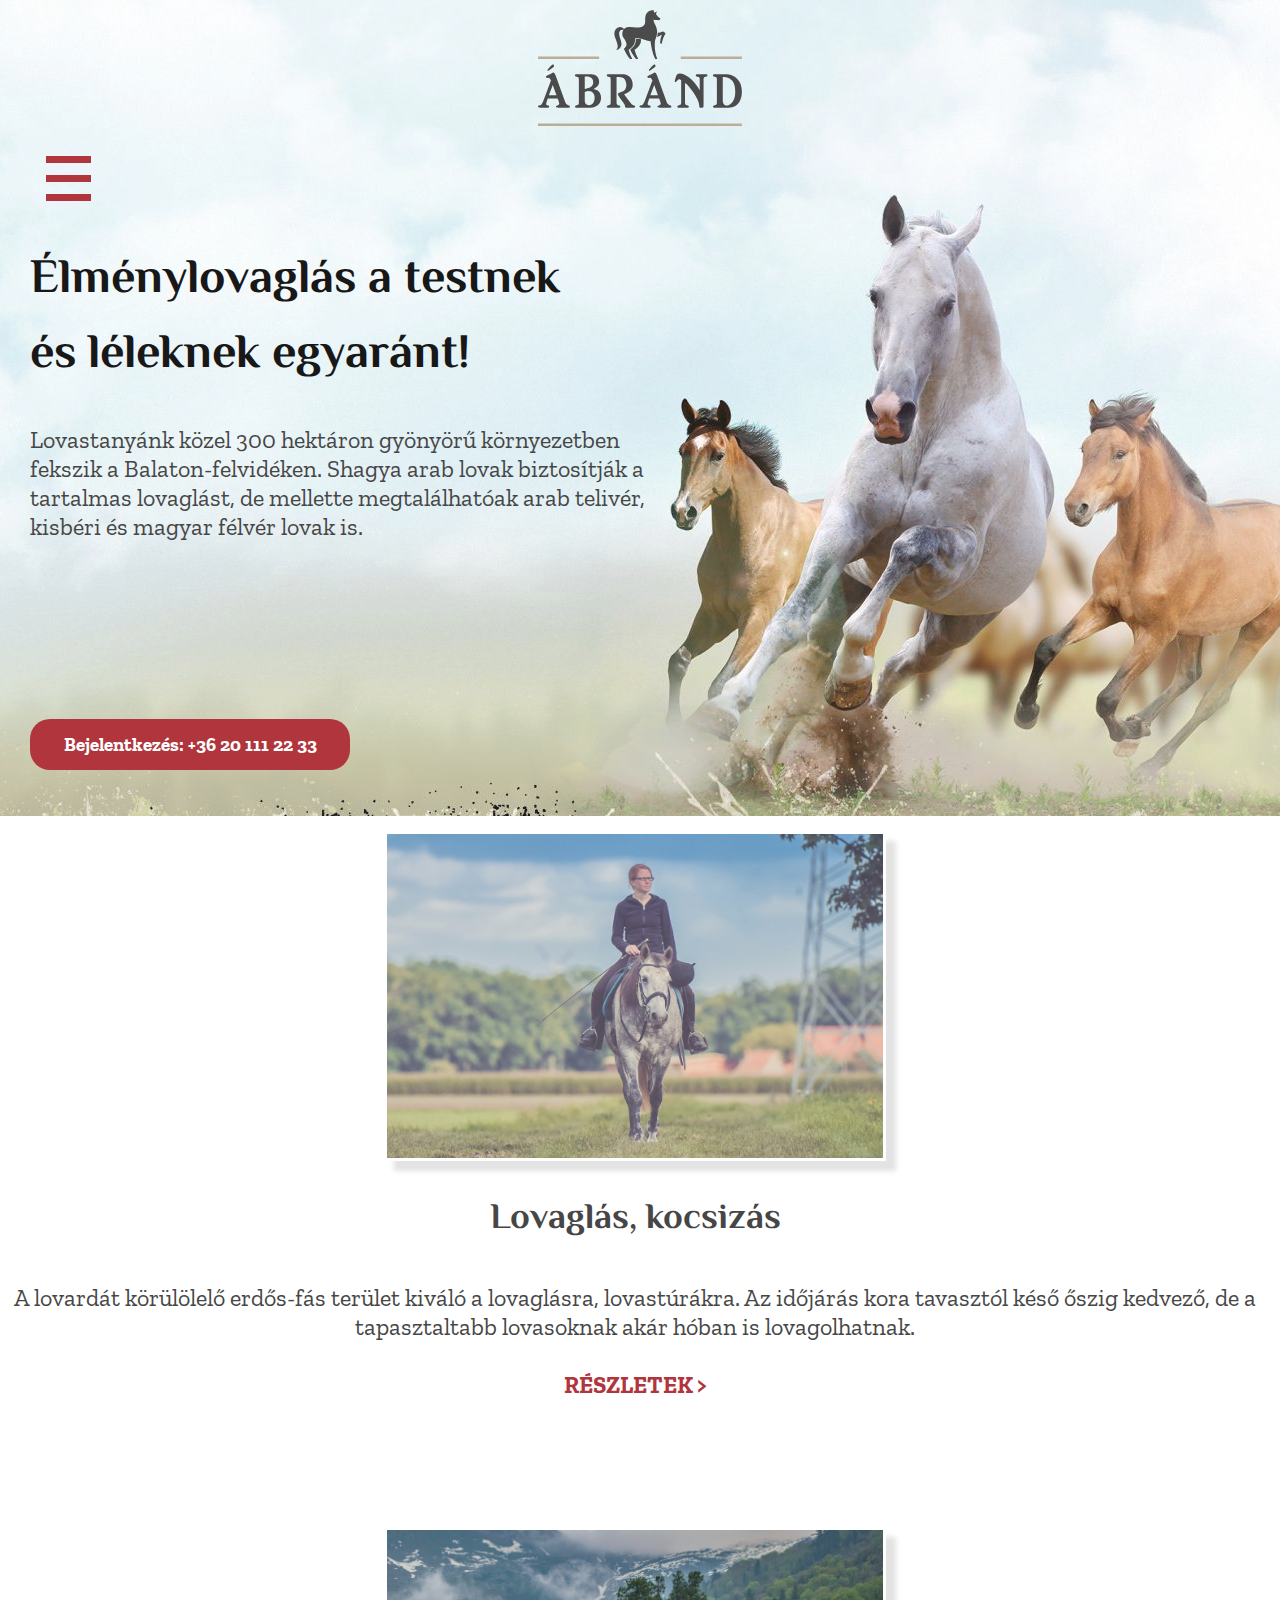
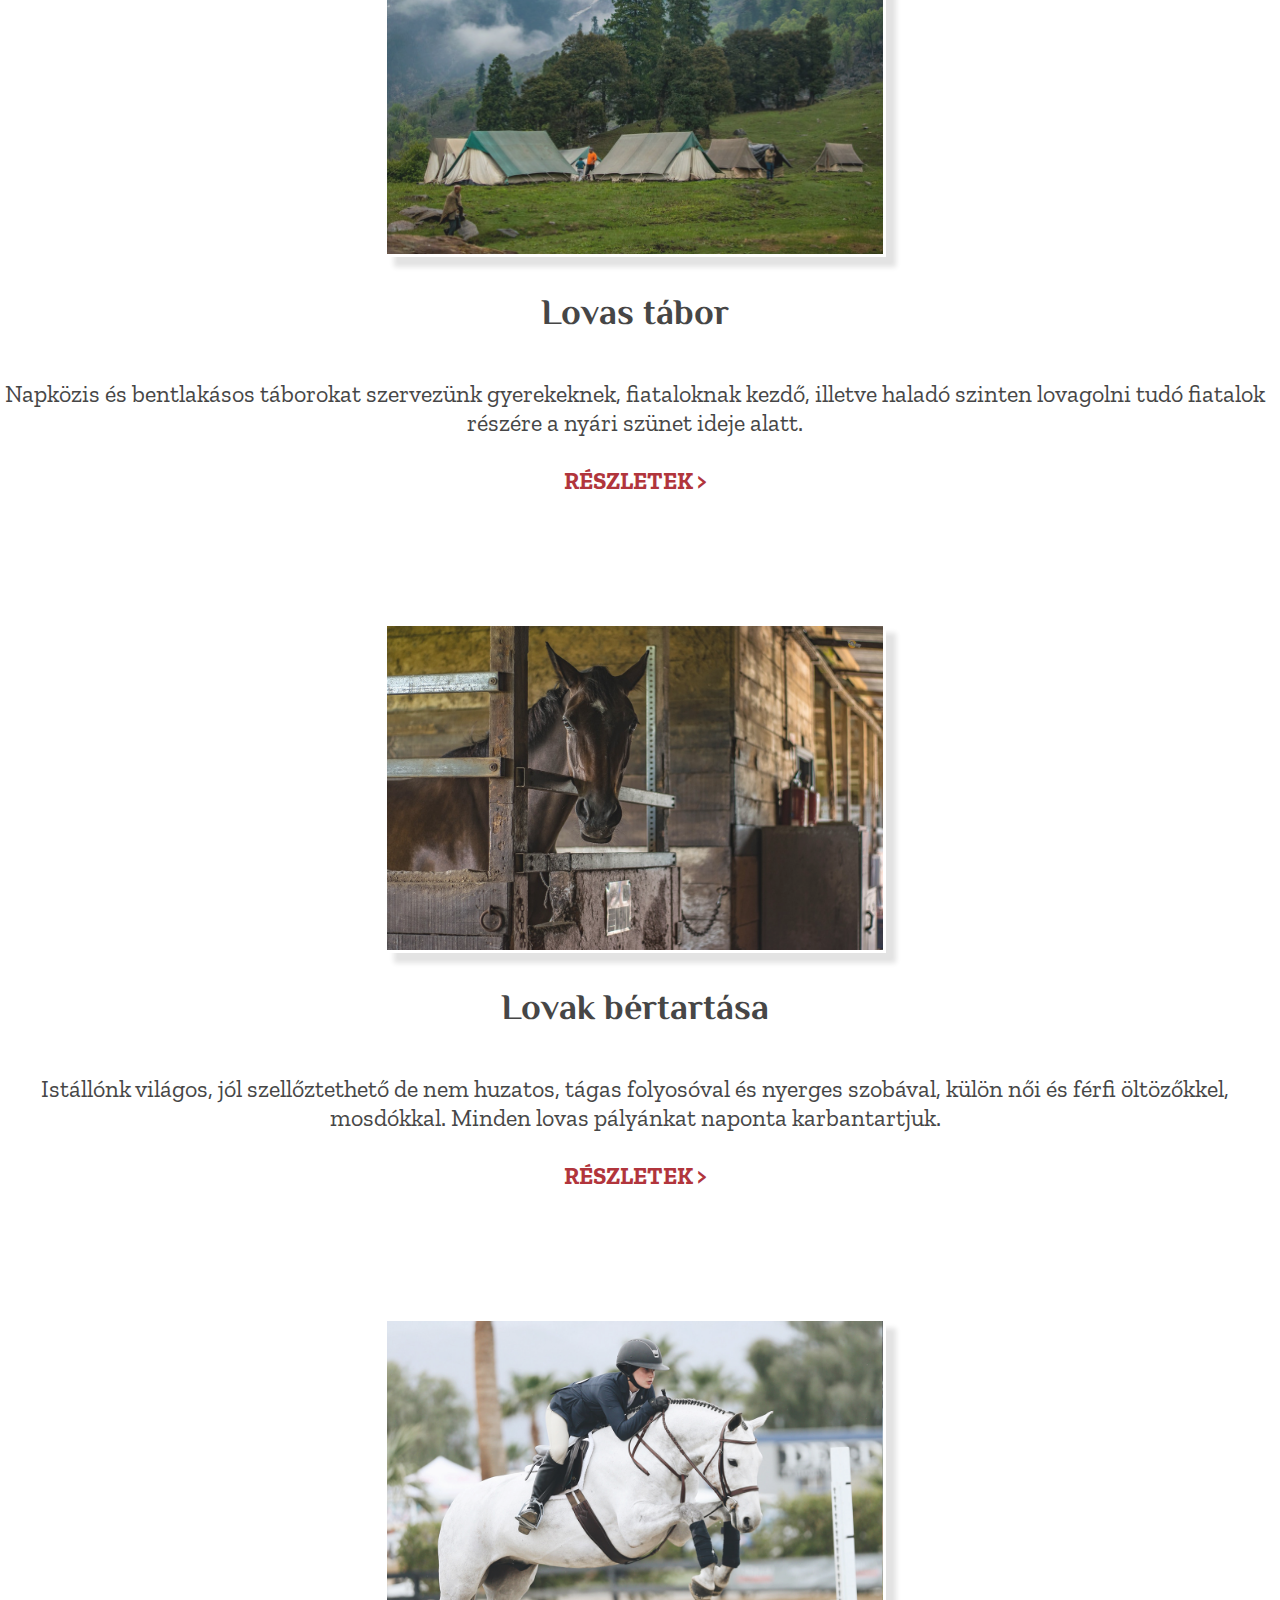
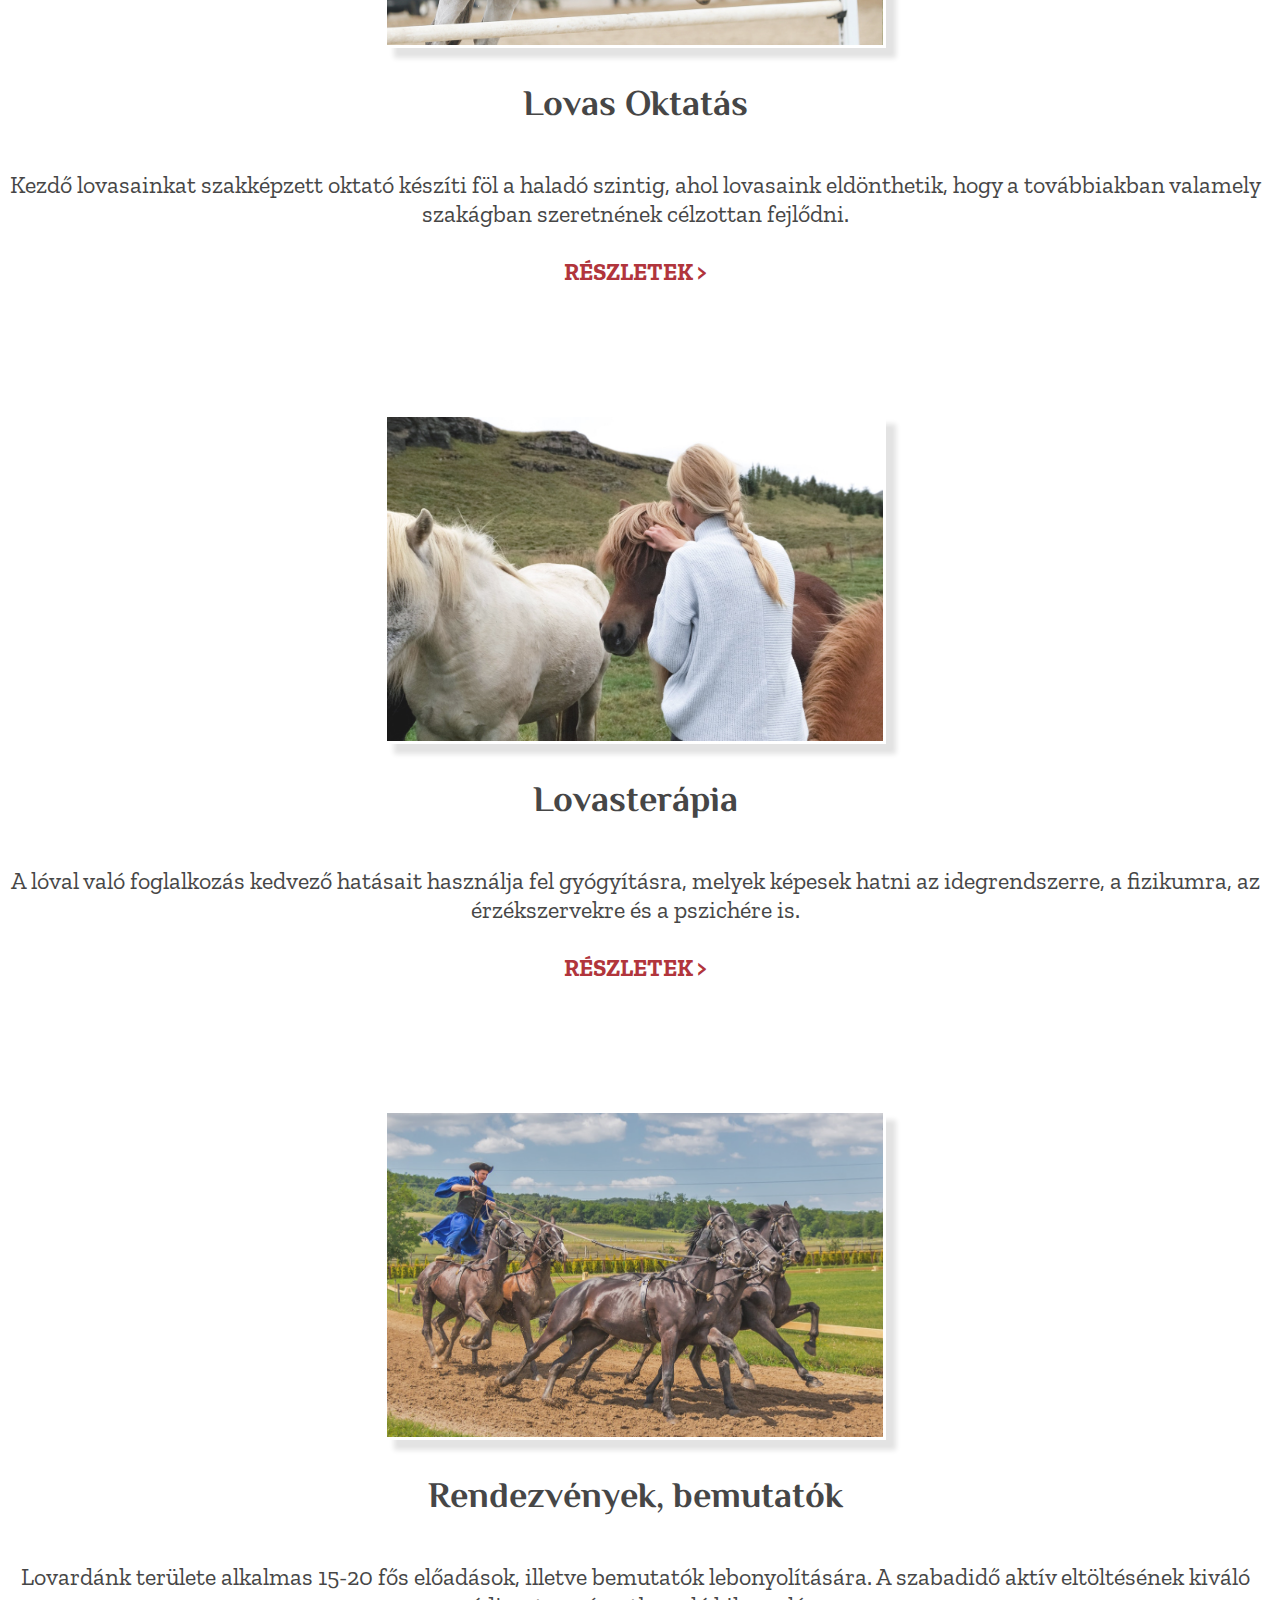
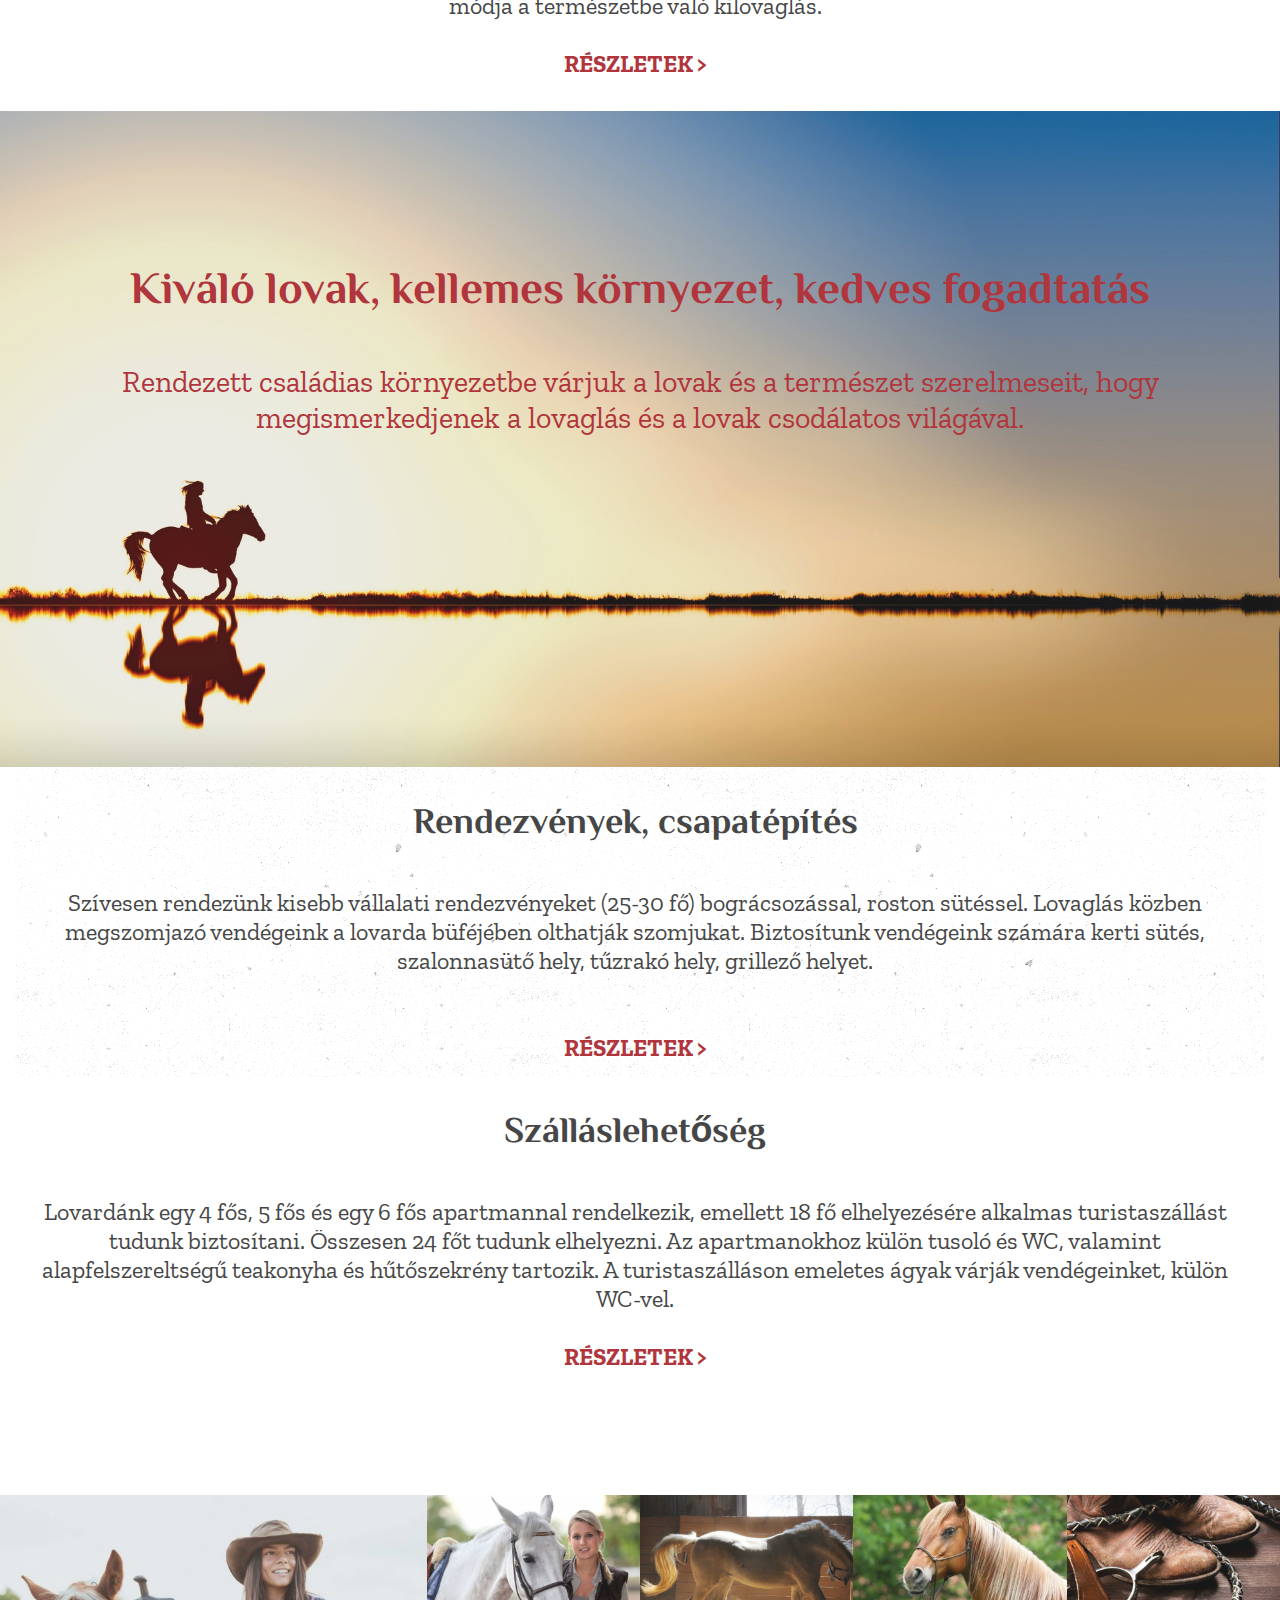
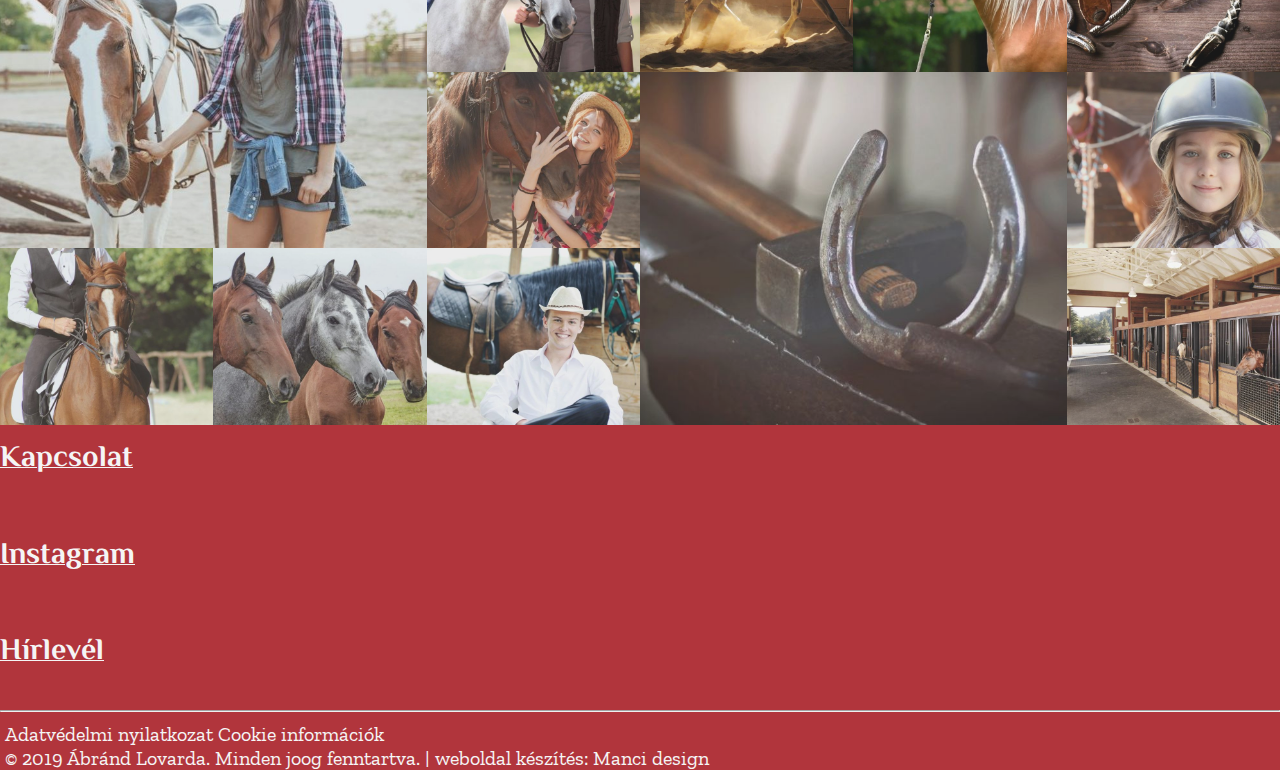
<file: index.html>
<!DOCTYPE html>
<html lang="hu">
<head>
    <meta charset="UTF-8">
    <!--meta http-equiv="X-UA-Compatible" content="IE=edge"-->
    <!--meta name="viewport" content="width=device-width, initial-scale=1.0"-->
    <title>Abrand</title>
    <link rel="stylesheet" href="style.css">
</head>
<body>
    <header>
        <svg id="topsvg" xmlns="http://www.w3.org/2000/svg" xmlns:xlink="http://www.w3.org/1999/xlink" xmlns:serif="http://www.serif.com/" width="100%" height="100%" viewBox="0 0 591 336" version="1.1" xml:space="preserve" style="fill-rule:evenodd;clip-rule:evenodd;stroke-linejoin:round;stroke-miterlimit:2;">
            <g transform="matrix(1,0,0,1,-4671.26,-6044.49)">
                <g transform="matrix(2.52961,0,0,2.52961,4688.28,5936.26)">
                    <path d="M130.531,68.956C132.349,68.636 134.156,68.12 135.949,67.31C135.992,67.29 136.034,67.284 136.081,67.29C137.512,67.476 138.566,68.29 139.228,69.759C139.263,69.836 139.256,69.918 139.211,69.99C137.01,73.448 135.801,77.424 134.817,81.517C134.801,81.588 134.758,81.644 134.692,81.677C134.627,81.71 134.557,81.714 134.489,81.686C133.965,81.474 133.476,81.18 133.087,80.645C133.052,80.596 133.036,80.543 133.041,80.484C133.271,77.285 133.911,74.085 135.131,70.886C133.251,72.239 131.389,73.148 129.535,73.832C130.082,72.213 130.427,70.595 130.531,68.956ZM129.21,44.854C129.223,44.754 129.175,44.662 129.088,44.612C129,44.562 128.896,44.57 128.817,44.632C128.078,45.215 127.309,45.638 126.509,45.902C125.932,45.228 125.645,44.047 125.625,43.025C125.624,42.955 125.596,42.893 125.542,42.846C125.489,42.799 125.426,42.779 125.354,42.787C115.74,43.832 115.96,50.694 116.017,56.166C116.071,61.396 111.976,62.842 106.676,62.949C102.665,63.03 98.427,61.515 94.548,62.928C93.506,63.308 92.63,63.878 91.923,64.579C89.982,62.449 87.143,61.551 84.435,62.999C81.462,64.588 80.401,67.938 80.847,71.134C81.197,73.64 82.315,76.147 83.163,78.443C84.537,82.165 85.514,85.723 83.072,88.267C82.995,88.348 82.981,88.466 83.039,88.562C83.096,88.658 83.208,88.702 83.315,88.671C86.386,87.795 88.898,84.902 88.899,81.613C88.901,76.958 84.987,71.962 86.551,67.74C87.203,65.982 88.758,64.997 91.19,65.431C89.252,68.088 89.256,71.96 91.393,74.775C94.303,78.609 96.757,83.548 91.806,87.025C91.71,87.092 91.676,87.212 91.721,87.32C93.627,91.793 96.161,95.982 98.716,98.765C98.764,98.818 98.825,98.844 98.896,98.844L100.867,98.844C100.956,98.844 101.032,98.8 101.077,98.723C101.122,98.647 101.123,98.558 101.08,98.481C99.254,95.228 97.887,91.873 97.024,88.407C101.179,85.29 105.01,82.426 104.401,75.36C111.344,73.995 117.2,78.099 122.191,78.551C122.884,85.46 124.552,92.707 127.343,98.703C127.384,98.791 127.467,98.844 127.563,98.844L129.625,98.844C129.709,98.844 129.781,98.806 129.826,98.736C129.873,98.666 129.882,98.585 129.851,98.507C127.688,93.235 126.658,86.667 127.088,80.636C127.439,75.703 128.003,76.555 129.144,72.293C131.81,62.338 124.851,57.837 125.734,53.305C126.689,55.005 129.957,53.568 131.655,54.573C131.728,54.616 131.809,54.62 131.885,54.583C132.545,54.27 133.085,53.734 133.479,52.934C133.533,52.826 133.502,52.699 133.404,52.628C131.541,51.277 129.81,49.557 128.272,47.279C128.767,46.549 129.091,45.82 129.21,44.854ZM111.303,76.384C111.471,82.712 107.816,85.446 103.868,88.407C104.731,91.873 106.1,95.228 107.924,98.481C107.968,98.558 107.967,98.647 107.922,98.723C107.876,98.8 107.8,98.844 107.711,98.844L105.74,98.844C105.669,98.844 105.608,98.818 105.561,98.765C103.174,96.165 100.807,92.34 98.952,88.203C98.905,88.099 98.934,87.98 99.024,87.911C100.346,86.883 101.623,85.789 102.671,84.488C104.695,81.97 105.403,79.169 105.262,76.039C107.329,75.744 109.326,75.942 111.303,76.384Z" style="fill:rgb(56,56,56);"/>
                </g>
                <path d="M5261.81,6380.16L5261.81,6372.9L4671.26,6372.9L4671.26,6380.16L5261.81,6380.16ZM4671.26,6186.3L4848.4,6186.3L4848.4,6179.04L4671.26,6179.04L4671.26,6186.3ZM5084.68,6186.3L5261.81,6186.3L5261.81,6179.04L5084.68,6179.04L5084.68,6186.3Z" style="fill:rgb(181,165,140);"/>
                <g transform="matrix(1,0,0,1,0,-1.56661)">
                    <path d="M4679.49,6321.23C4678.43,6322 4676.65,6322.57 4674.15,6322.96C4672.22,6323.15 4671.26,6324.11 4671.26,6325.85C4671.26,6328.16 4674.1,6329.22 4679.78,6329.03L4700.15,6329.03C4701.88,6328.83 4702.98,6328.3 4703.47,6327.44C4703.85,6326.47 4703.85,6325.41 4703.47,6324.26C4702.98,6323.39 4702.41,6322.91 4701.73,6322.82C4701.73,6322.82 4701.01,6322.72 4699.57,6322.53C4698.03,6322.53 4696.73,6321.95 4695.67,6320.79C4694.61,6319.64 4694.51,6317.76 4695.38,6315.16L4699.57,6302.31L4728.16,6302.31L4729.61,6305.92C4731.82,6311.5 4732.93,6315.26 4732.93,6317.18C4732.93,6319.78 4731.34,6321.56 4728.16,6322.53C4725.66,6323.3 4724.31,6323.78 4724.12,6323.97C4723.16,6324.93 4723.06,6326.04 4723.83,6327.29C4724.5,6328.45 4726.62,6329.03 4730.19,6329.03L4749.83,6329.03C4758.11,6328.83 4762.54,6328.54 4763.11,6328.16C4763.69,6327.58 4763.84,6326.67 4763.55,6325.41C4763.35,6324.55 4762.97,6323.87 4762.39,6323.39C4762.2,6323.3 4761.93,6323.18 4761.6,6323.03C4761.26,6322.89 4760.85,6322.72 4760.37,6322.53C4756.23,6320.99 4753.44,6319.11 4751.99,6316.89C4751.8,6316.51 4751.41,6315.64 4750.84,6314.29C4750.26,6312.95 4749.54,6311.07 4748.67,6308.66L4723.69,6239.34C4722.05,6234.62 4720.61,6231.39 4719.35,6229.66C4718.2,6228.02 4716.95,6227.21 4715.6,6227.21C4714.35,6227.21 4712.76,6227.88 4710.83,6229.23C4708.04,6231.15 4706.45,6232.16 4706.07,6232.26C4704.91,6232.84 4703.66,6233.39 4702.31,6233.92C4700.96,6234.45 4699.74,6234.98 4698.63,6235.51C4697.52,6236.04 4696.56,6236.57 4695.74,6237.1C4694.92,6237.63 4694.46,6238.13 4694.37,6238.62C4693.98,6239.77 4694.18,6240.76 4694.94,6241.58C4695.72,6242.4 4696.73,6242.76 4697.98,6242.66L4700.87,6242.37C4702.98,6242.66 4704.53,6243.43 4705.49,6244.68C4706.16,6245.36 4707.27,6247.23 4708.81,6250.31L4687.15,6308.08C4684.35,6315.31 4681.8,6319.69 4679.49,6321.23ZM4973.4,6321.23C4972.34,6322 4970.56,6322.57 4968.05,6322.96C4966.13,6323.15 4965.16,6324.11 4965.16,6325.85C4965.16,6328.16 4968,6329.22 4973.68,6329.03L4994.05,6329.03C4995.78,6328.83 4996.89,6328.3 4997.37,6327.44C4997.76,6326.47 4997.76,6325.41 4997.37,6324.26C4996.89,6323.39 4996.31,6322.91 4995.64,6322.82C4995.64,6322.82 4994.91,6322.72 4993.47,6322.53C4991.93,6322.53 4990.63,6321.95 4989.57,6320.79C4988.51,6319.64 4988.42,6317.76 4989.28,6315.16L4993.47,6302.31L5022.07,6302.31L5023.51,6305.92C5025.73,6311.5 5026.83,6315.26 5026.83,6317.18C5026.83,6319.78 5025.24,6321.56 5022.07,6322.53C5019.56,6323.3 5018.22,6323.78 5018.02,6323.97C5017.06,6324.93 5016.96,6326.04 5017.73,6327.29C5018.41,6328.45 5020.53,6329.03 5024.09,6329.03L5043.73,6329.03C5052.01,6328.83 5056.44,6328.54 5057.02,6328.16C5057.6,6327.58 5057.74,6326.67 5057.45,6325.41C5057.26,6324.55 5056.87,6323.87 5056.3,6323.39C5056.1,6323.3 5055.84,6323.18 5055.5,6323.03C5055.16,6322.89 5054.76,6322.72 5054.27,6322.53C5050.13,6320.99 5047.34,6319.11 5045.9,6316.89C5045.7,6316.51 5045.32,6315.64 5044.74,6314.29C5044.16,6312.95 5043.44,6311.07 5042.57,6308.66L5017.59,6239.34C5015.95,6234.62 5014.51,6231.39 5013.26,6229.66C5012.1,6228.02 5010.85,6227.21 5009.5,6227.21C5008.25,6227.21 5006.66,6227.88 5004.74,6229.23C5001.94,6231.15 5000.36,6232.16 4999.97,6232.26C4998.81,6232.84 4997.56,6233.39 4996.22,6233.92C4994.87,6234.45 4993.64,6234.98 4992.53,6235.51C4991.43,6236.04 4990.46,6236.57 4989.64,6237.1C4988.82,6237.63 4988.37,6238.13 4988.27,6238.62C4987.89,6239.77 4988.08,6240.76 4988.85,6241.58C4989.62,6242.4 4990.63,6242.76 4991.88,6242.66L4994.77,6242.37C4996.89,6242.66 4998.43,6243.43 4999.39,6244.68C5000.07,6245.36 5001.17,6247.23 5002.71,6250.31L4981.05,6308.08C4978.26,6315.31 4975.71,6319.69 4973.4,6321.23ZM4786.37,6329.03L4822.04,6329.03C4834.36,6329.03 4843.51,6324.74 4849.48,6316.17C4852.46,6311.74 4853.96,6306.45 4853.96,6300.28C4853.96,6296.82 4853.43,6293.59 4852.37,6290.61C4850.44,6285.6 4847.7,6281.9 4844.14,6279.49C4841.15,6277.56 4837.15,6276.02 4832.15,6274.87C4839.18,6271.59 4843.94,6267.5 4846.45,6262.59C4847.8,6259.89 4848.47,6257.01 4848.47,6253.92C4848.47,6249.88 4847.51,6246.17 4845.58,6242.8C4842.98,6238.18 4839.27,6235.15 4834.46,6233.7C4831.67,6232.74 4827.33,6232.26 4821.46,6232.26L4786.37,6232.26C4783.28,6232.26 4781.55,6232.31 4781.17,6232.4C4779.34,6232.79 4778.42,6233.8 4778.42,6235.44C4778.42,6237.27 4779.39,6238.42 4781.31,6238.9C4782.95,6239.29 4784.22,6239.6 4785.14,6239.84C4786.05,6240.08 4786.61,6240.25 4786.8,6240.35C4788.73,6241.41 4789.69,6243.67 4789.69,6247.14L4789.69,6314.15C4789.69,6317.62 4788.73,6319.88 4786.8,6320.94C4786.61,6321.03 4786.05,6321.2 4785.14,6321.44C4784.22,6321.68 4782.95,6322 4781.31,6322.38C4779.39,6322.86 4778.42,6324.02 4778.42,6325.85C4778.42,6327.49 4779.34,6328.5 4781.17,6328.88C4781.55,6328.98 4783.28,6329.03 4786.37,6329.03ZM4914.04,6232.26L4878.51,6232.26C4875.43,6232.26 4873.69,6232.31 4873.31,6232.4C4871.48,6232.79 4870.57,6233.8 4870.57,6235.44C4870.57,6237.27 4871.53,6238.42 4873.45,6238.9C4875.09,6239.29 4876.37,6239.6 4877.28,6239.84C4878.2,6240.08 4878.75,6240.25 4878.94,6240.35C4880.87,6241.41 4881.83,6243.67 4881.83,6247.14L4881.83,6314.15C4881.83,6317.62 4880.87,6319.88 4878.94,6320.94C4878.75,6321.03 4878.2,6321.2 4877.28,6321.44C4876.37,6321.68 4875.09,6322 4873.45,6322.38C4871.53,6322.86 4870.57,6324.02 4870.57,6325.85C4870.57,6327.49 4871.48,6328.5 4873.31,6328.88C4873.69,6328.98 4875.43,6329.03 4878.51,6329.03L4902.19,6329.03C4905.18,6329.03 4906.86,6328.98 4907.25,6328.88C4909.08,6328.5 4909.99,6327.49 4909.99,6325.85C4909.99,6324.02 4909.03,6322.86 4907.11,6322.38C4903.83,6321.71 4902.05,6321.27 4901.76,6321.08C4899.84,6319.93 4898.87,6317.62 4898.87,6314.15L4898.87,6240.2C4900.7,6239.91 4902.68,6239.77 4904.79,6239.77C4909.9,6239.77 4913.99,6240.64 4917.07,6242.37C4920.54,6244.3 4923.23,6247.62 4925.16,6252.34C4926.6,6256.09 4927.28,6259.7 4927.18,6263.17C4927.08,6272.12 4923.57,6278.43 4916.64,6282.09C4915.1,6282.66 4913.72,6283.15 4912.52,6283.53C4911.32,6283.92 4910.33,6284.2 4909.56,6284.4C4905.03,6285.75 4902.77,6287.67 4902.77,6290.18C4902.77,6292 4905.23,6296.24 4910.14,6302.88L4915.48,6310.11C4918.85,6314.63 4920.97,6317.81 4921.84,6319.64C4922.51,6320.79 4922.9,6321.76 4922.99,6322.53C4923.09,6323.49 4923.16,6324.28 4923.21,6324.91C4923.26,6325.53 4923.28,6326.09 4923.28,6326.57C4923.47,6328.01 4924.48,6328.78 4926.31,6328.88C4926.6,6328.98 4929.06,6329.03 4933.68,6329.03L4949.57,6329.03C4951.01,6328.93 4951.97,6328.3 4952.45,6327.15C4953.03,6325.41 4952.69,6324.21 4951.44,6323.54C4950.96,6323.25 4949.18,6322.57 4946.1,6321.52C4944.17,6320.84 4942.44,6319.4 4940.9,6317.18C4939.26,6314.97 4937.72,6312.95 4936.28,6311.12C4934.83,6309.29 4933.53,6307.6 4932.38,6306.06L4920.68,6289.89C4931.18,6286.23 4938.35,6281.41 4942.2,6275.44C4944.41,6272.07 4945.52,6267.5 4945.52,6261.72C4945.52,6257.01 4944.8,6252.96 4943.36,6249.59C4938.44,6238.04 4928.67,6232.26 4914.04,6232.26ZM5186.13,6329.03L5217.76,6329.03C5225.95,6329.03 5232.64,6328.01 5237.84,6325.99C5245.15,6323.2 5250.98,6318.12 5255.31,6310.76C5259.65,6303.39 5261.81,6294.17 5261.81,6283.1C5261.81,6271.83 5259.6,6262.4 5255.17,6254.79C5250.07,6245.93 5243.47,6239.77 5235.38,6236.31C5229.32,6233.61 5221.28,6232.26 5211.26,6232.26L5186.13,6232.26C5183.05,6232.26 5181.32,6232.31 5180.93,6232.4C5179.1,6232.79 5178.19,6233.8 5178.19,6235.44C5178.19,6237.27 5179.15,6238.42 5181.08,6238.9C5182.72,6239.29 5183.99,6239.6 5184.9,6239.84C5185.82,6240.08 5186.37,6240.25 5186.57,6240.35C5188.49,6241.41 5189.45,6243.67 5189.45,6247.14L5189.45,6314.15C5189.45,6317.62 5188.49,6319.88 5186.57,6320.94C5186.37,6321.03 5185.82,6321.2 5184.9,6321.44C5183.99,6321.68 5182.72,6322 5181.08,6322.38C5179.15,6322.86 5178.19,6324.02 5178.19,6325.85C5178.19,6327.49 5179.1,6328.5 5180.93,6328.88C5181.32,6328.98 5183.05,6329.03 5186.13,6329.03ZM5139.77,6247.14L5139.77,6278.62C5130.24,6262.45 5119.7,6249.93 5108.14,6241.07C5098.13,6233.37 5089.08,6229.66 5080.99,6229.95C5077.14,6230.05 5074.2,6232.07 5072.18,6236.02C5071.7,6236.88 5070.83,6239.48 5069.58,6243.82C5068.33,6248.15 5067.61,6250.84 5067.42,6251.9C5067.13,6253.73 5067.99,6254.65 5070.02,6254.65C5070.79,6254.65 5071.36,6254.45 5071.75,6254.07C5072.33,6253.4 5072.9,6252.72 5073.48,6252.05C5074.06,6251.37 5074.59,6250.7 5075.07,6250.03C5076.8,6248 5078.54,6246.99 5080.27,6246.99C5081.91,6246.99 5083.83,6247.86 5086.05,6249.59L5086.05,6314.15C5086.05,6317.62 5085.08,6319.88 5083.16,6320.94C5082.97,6321.03 5082.41,6321.2 5081.5,6321.44C5080.58,6321.68 5079.31,6322 5077.67,6322.38C5075.74,6322.86 5074.78,6324.02 5074.78,6325.85C5074.78,6327.49 5075.7,6328.5 5077.53,6328.88C5077.91,6328.98 5079.6,6329.03 5082.58,6329.03L5100.78,6329.03C5103.67,6329.03 5105.3,6328.98 5105.69,6328.88C5107.52,6328.5 5108.43,6327.49 5108.43,6325.85C5108.43,6324.02 5107.47,6322.86 5105.54,6322.38C5102.17,6321.61 5100.35,6321.18 5100.06,6321.08C5098.13,6320.02 5097.17,6317.71 5097.17,6314.15L5097.17,6257.68C5100.54,6259.61 5104.22,6262.83 5108.22,6267.36C5112.21,6271.88 5116.66,6277.66 5121.57,6284.69C5131.69,6299.61 5137.17,6311.5 5138.04,6320.36C5138.23,6322.28 5138.38,6323.78 5138.47,6324.84C5138.57,6325.9 5138.66,6326.52 5138.76,6326.71C5139.15,6328.26 5140.11,6329.03 5141.65,6329.03L5147.14,6329.03C5149.16,6329.03 5150.32,6328.4 5150.6,6327.15C5150.8,6326.19 5150.89,6322.82 5150.89,6317.04L5150.89,6247.14C5150.89,6243.67 5151.86,6241.36 5153.78,6240.2C5154.07,6240.11 5155.9,6239.68 5159.27,6238.9C5161.19,6238.42 5162.16,6237.27 5162.16,6235.44C5162.16,6233.8 5161.24,6232.79 5159.41,6232.4C5159.03,6232.31 5157.34,6232.26 5154.36,6232.26L5136.31,6232.26C5133.23,6232.26 5131.49,6232.31 5131.11,6232.4C5129.28,6232.79 5128.36,6233.8 5128.36,6235.44C5128.36,6237.27 5129.33,6238.42 5131.25,6238.9C5132.98,6239.29 5134.31,6239.6 5135.22,6239.84C5136.14,6240.08 5136.69,6240.25 5136.88,6240.35C5138.81,6241.41 5139.77,6243.67 5139.77,6247.14ZM5206.5,6300.72L5206.5,6240.35C5213.24,6240.35 5218.63,6241.12 5222.67,6242.66C5227.78,6244.59 5232.06,6248 5235.53,6252.91C5240.24,6259.36 5242.6,6269.43 5242.6,6283.1C5242.6,6290.7 5241.83,6296.77 5240.29,6301.3C5236.34,6312.75 5230.57,6319.69 5222.96,6322.09C5221.81,6322.48 5220.41,6322.67 5218.77,6322.67C5215.69,6322.67 5213.07,6321.85 5210.9,6320.22C5208.73,6318.58 5207.36,6315.59 5206.78,6311.26C5206.69,6310.49 5206.62,6309.24 5206.57,6307.51C5206.52,6305.77 5206.5,6303.51 5206.5,6300.72ZM4806.73,6302.16L4806.73,6283.24C4810.39,6281.32 4814.14,6280.35 4817.99,6280.35C4821.46,6280.35 4824.45,6281.17 4826.95,6282.81C4833.11,6286.66 4835.9,6293.16 4835.33,6302.31C4835.13,6305.68 4834.27,6309 4832.73,6312.27C4830.8,6316.22 4828.3,6319.01 4825.22,6320.65C4823.58,6321.61 4821.65,6322.09 4819.44,6322.09C4816.94,6322.09 4814.48,6321.42 4812.07,6320.07C4809.47,6318.53 4807.79,6315.74 4807.02,6311.69C4806.92,6311.02 4806.85,6309.89 4806.8,6308.3C4806.75,6306.71 4806.73,6304.67 4806.73,6302.16ZM4702.89,6292.92L4714.01,6263.46L4724.84,6292.92L4702.89,6292.92ZM4996.79,6292.92L5007.91,6263.46L5018.74,6292.92L4996.79,6292.92ZM4806.73,6275.01L4806.73,6238.9C4810,6238.9 4812.6,6238.93 4814.53,6238.98C4816.45,6239.03 4817.75,6239.1 4818.43,6239.19C4822.57,6239.87 4825.75,6241.62 4827.96,6244.47C4830.18,6247.31 4831.28,6250.89 4831.28,6255.22C4831.28,6256.96 4831.04,6258.64 4830.56,6260.28C4829.12,6264.52 4826.42,6267.74 4822.47,6269.96C4821.12,6270.73 4819.46,6271.45 4817.49,6272.12C4815.52,6272.8 4813.18,6273.47 4810.48,6274.14L4806.73,6275.01ZM4700,6217.82C4699.13,6218.88 4698.7,6219.74 4698.7,6220.42C4698.7,6221.48 4699.28,6222.01 4700.43,6222.01C4701.01,6222.01 4701.69,6221.77 4702.46,6221.28L4715.45,6211.61C4717.48,6209.97 4718.29,6208.53 4717.91,6207.28C4717.33,6205.35 4716.32,6204.29 4714.88,6204.1C4713.53,6203.91 4711.89,6204.77 4709.97,6206.7C4707.85,6208.91 4705.97,6210.96 4704.33,6212.84C4702.7,6214.71 4701.25,6216.37 4700,6217.82ZM4993.9,6217.82C4993.04,6218.88 4992.6,6219.74 4992.6,6220.42C4992.6,6221.48 4993.18,6222.01 4994.34,6222.01C4994.91,6222.01 4995.59,6221.77 4996.36,6221.28L5009.36,6211.61C5011.38,6209.97 5012.2,6208.53 5011.81,6207.28C5011.23,6205.35 5010.22,6204.29 5008.78,6204.1C5007.43,6203.91 5005.8,6204.77 5003.87,6206.7C5001.75,6208.91 4999.87,6210.96 4998.24,6212.84C4996.6,6214.71 4995.16,6216.37 4993.9,6217.82Z" style="fill:rgb(56,56,56);fill-rule:nonzero;"/>
                </g>
            </g>
        </svg>
            <div class="bla">
            <nav>
                <div class="container">
                    <input type="checkbox" id="hamburger" name="hamburger">
                <label for="hamburger">
                    <span></span>
                    <span></span>
                    <span></span>
                </label>
                <ul>
                    <li><a href="">RÓLUNK</a></li>
                    <li><a href="">SZOLGÁLTATÁSOK</a></li>
                    <li><a href="">SZÁLLÁS</a></li>
                    <li><svg xmlns="http://www.w3.org/2000/svg" xmlns:xlink="http://www.w3.org/1999/xlink" xmlns:serif="http://www.serif.com/" width="100%" height="100%" viewBox="0 0 591 336" version="1.1" xml:space="preserve" style="fill-rule:evenodd;clip-rule:evenodd;stroke-linejoin:round;stroke-miterlimit:2;">
                        <g transform="matrix(1,0,0,1,-4671.26,-6044.49)">
                            <g transform="matrix(2.52961,0,0,2.52961,4688.28,5936.26)">
                                <path d="M130.531,68.956C132.349,68.636 134.156,68.12 135.949,67.31C135.992,67.29 136.034,67.284 136.081,67.29C137.512,67.476 138.566,68.29 139.228,69.759C139.263,69.836 139.256,69.918 139.211,69.99C137.01,73.448 135.801,77.424 134.817,81.517C134.801,81.588 134.758,81.644 134.692,81.677C134.627,81.71 134.557,81.714 134.489,81.686C133.965,81.474 133.476,81.18 133.087,80.645C133.052,80.596 133.036,80.543 133.041,80.484C133.271,77.285 133.911,74.085 135.131,70.886C133.251,72.239 131.389,73.148 129.535,73.832C130.082,72.213 130.427,70.595 130.531,68.956ZM129.21,44.854C129.223,44.754 129.175,44.662 129.088,44.612C129,44.562 128.896,44.57 128.817,44.632C128.078,45.215 127.309,45.638 126.509,45.902C125.932,45.228 125.645,44.047 125.625,43.025C125.624,42.955 125.596,42.893 125.542,42.846C125.489,42.799 125.426,42.779 125.354,42.787C115.74,43.832 115.96,50.694 116.017,56.166C116.071,61.396 111.976,62.842 106.676,62.949C102.665,63.03 98.427,61.515 94.548,62.928C93.506,63.308 92.63,63.878 91.923,64.579C89.982,62.449 87.143,61.551 84.435,62.999C81.462,64.588 80.401,67.938 80.847,71.134C81.197,73.64 82.315,76.147 83.163,78.443C84.537,82.165 85.514,85.723 83.072,88.267C82.995,88.348 82.981,88.466 83.039,88.562C83.096,88.658 83.208,88.702 83.315,88.671C86.386,87.795 88.898,84.902 88.899,81.613C88.901,76.958 84.987,71.962 86.551,67.74C87.203,65.982 88.758,64.997 91.19,65.431C89.252,68.088 89.256,71.96 91.393,74.775C94.303,78.609 96.757,83.548 91.806,87.025C91.71,87.092 91.676,87.212 91.721,87.32C93.627,91.793 96.161,95.982 98.716,98.765C98.764,98.818 98.825,98.844 98.896,98.844L100.867,98.844C100.956,98.844 101.032,98.8 101.077,98.723C101.122,98.647 101.123,98.558 101.08,98.481C99.254,95.228 97.887,91.873 97.024,88.407C101.179,85.29 105.01,82.426 104.401,75.36C111.344,73.995 117.2,78.099 122.191,78.551C122.884,85.46 124.552,92.707 127.343,98.703C127.384,98.791 127.467,98.844 127.563,98.844L129.625,98.844C129.709,98.844 129.781,98.806 129.826,98.736C129.873,98.666 129.882,98.585 129.851,98.507C127.688,93.235 126.658,86.667 127.088,80.636C127.439,75.703 128.003,76.555 129.144,72.293C131.81,62.338 124.851,57.837 125.734,53.305C126.689,55.005 129.957,53.568 131.655,54.573C131.728,54.616 131.809,54.62 131.885,54.583C132.545,54.27 133.085,53.734 133.479,52.934C133.533,52.826 133.502,52.699 133.404,52.628C131.541,51.277 129.81,49.557 128.272,47.279C128.767,46.549 129.091,45.82 129.21,44.854ZM111.303,76.384C111.471,82.712 107.816,85.446 103.868,88.407C104.731,91.873 106.1,95.228 107.924,98.481C107.968,98.558 107.967,98.647 107.922,98.723C107.876,98.8 107.8,98.844 107.711,98.844L105.74,98.844C105.669,98.844 105.608,98.818 105.561,98.765C103.174,96.165 100.807,92.34 98.952,88.203C98.905,88.099 98.934,87.98 99.024,87.911C100.346,86.883 101.623,85.789 102.671,84.488C104.695,81.97 105.403,79.169 105.262,76.039C107.329,75.744 109.326,75.942 111.303,76.384Z" style="fill:rgb(56,56,56);"/>
                            </g>
                            <path d="M5261.81,6380.16L5261.81,6372.9L4671.26,6372.9L4671.26,6380.16L5261.81,6380.16ZM4671.26,6186.3L4848.4,6186.3L4848.4,6179.04L4671.26,6179.04L4671.26,6186.3ZM5084.68,6186.3L5261.81,6186.3L5261.81,6179.04L5084.68,6179.04L5084.68,6186.3Z" style="fill:rgb(181,165,140);"/>
                            <g transform="matrix(1,0,0,1,0,-1.56661)">
                                <path d="M4679.49,6321.23C4678.43,6322 4676.65,6322.57 4674.15,6322.96C4672.22,6323.15 4671.26,6324.11 4671.26,6325.85C4671.26,6328.16 4674.1,6329.22 4679.78,6329.03L4700.15,6329.03C4701.88,6328.83 4702.98,6328.3 4703.47,6327.44C4703.85,6326.47 4703.85,6325.41 4703.47,6324.26C4702.98,6323.39 4702.41,6322.91 4701.73,6322.82C4701.73,6322.82 4701.01,6322.72 4699.57,6322.53C4698.03,6322.53 4696.73,6321.95 4695.67,6320.79C4694.61,6319.64 4694.51,6317.76 4695.38,6315.16L4699.57,6302.31L4728.16,6302.31L4729.61,6305.92C4731.82,6311.5 4732.93,6315.26 4732.93,6317.18C4732.93,6319.78 4731.34,6321.56 4728.16,6322.53C4725.66,6323.3 4724.31,6323.78 4724.12,6323.97C4723.16,6324.93 4723.06,6326.04 4723.83,6327.29C4724.5,6328.45 4726.62,6329.03 4730.19,6329.03L4749.83,6329.03C4758.11,6328.83 4762.54,6328.54 4763.11,6328.16C4763.69,6327.58 4763.84,6326.67 4763.55,6325.41C4763.35,6324.55 4762.97,6323.87 4762.39,6323.39C4762.2,6323.3 4761.93,6323.18 4761.6,6323.03C4761.26,6322.89 4760.85,6322.72 4760.37,6322.53C4756.23,6320.99 4753.44,6319.11 4751.99,6316.89C4751.8,6316.51 4751.41,6315.64 4750.84,6314.29C4750.26,6312.95 4749.54,6311.07 4748.67,6308.66L4723.69,6239.34C4722.05,6234.62 4720.61,6231.39 4719.35,6229.66C4718.2,6228.02 4716.95,6227.21 4715.6,6227.21C4714.35,6227.21 4712.76,6227.88 4710.83,6229.23C4708.04,6231.15 4706.45,6232.16 4706.07,6232.26C4704.91,6232.84 4703.66,6233.39 4702.31,6233.92C4700.96,6234.45 4699.74,6234.98 4698.63,6235.51C4697.52,6236.04 4696.56,6236.57 4695.74,6237.1C4694.92,6237.63 4694.46,6238.13 4694.37,6238.62C4693.98,6239.77 4694.18,6240.76 4694.94,6241.58C4695.72,6242.4 4696.73,6242.76 4697.98,6242.66L4700.87,6242.37C4702.98,6242.66 4704.53,6243.43 4705.49,6244.68C4706.16,6245.36 4707.27,6247.23 4708.81,6250.31L4687.15,6308.08C4684.35,6315.31 4681.8,6319.69 4679.49,6321.23ZM4973.4,6321.23C4972.34,6322 4970.56,6322.57 4968.05,6322.96C4966.13,6323.15 4965.16,6324.11 4965.16,6325.85C4965.16,6328.16 4968,6329.22 4973.68,6329.03L4994.05,6329.03C4995.78,6328.83 4996.89,6328.3 4997.37,6327.44C4997.76,6326.47 4997.76,6325.41 4997.37,6324.26C4996.89,6323.39 4996.31,6322.91 4995.64,6322.82C4995.64,6322.82 4994.91,6322.72 4993.47,6322.53C4991.93,6322.53 4990.63,6321.95 4989.57,6320.79C4988.51,6319.64 4988.42,6317.76 4989.28,6315.16L4993.47,6302.31L5022.07,6302.31L5023.51,6305.92C5025.73,6311.5 5026.83,6315.26 5026.83,6317.18C5026.83,6319.78 5025.24,6321.56 5022.07,6322.53C5019.56,6323.3 5018.22,6323.78 5018.02,6323.97C5017.06,6324.93 5016.96,6326.04 5017.73,6327.29C5018.41,6328.45 5020.53,6329.03 5024.09,6329.03L5043.73,6329.03C5052.01,6328.83 5056.44,6328.54 5057.02,6328.16C5057.6,6327.58 5057.74,6326.67 5057.45,6325.41C5057.26,6324.55 5056.87,6323.87 5056.3,6323.39C5056.1,6323.3 5055.84,6323.18 5055.5,6323.03C5055.16,6322.89 5054.76,6322.72 5054.27,6322.53C5050.13,6320.99 5047.34,6319.11 5045.9,6316.89C5045.7,6316.51 5045.32,6315.64 5044.74,6314.29C5044.16,6312.95 5043.44,6311.07 5042.57,6308.66L5017.59,6239.34C5015.95,6234.62 5014.51,6231.39 5013.26,6229.66C5012.1,6228.02 5010.85,6227.21 5009.5,6227.21C5008.25,6227.21 5006.66,6227.88 5004.74,6229.23C5001.94,6231.15 5000.36,6232.16 4999.97,6232.26C4998.81,6232.84 4997.56,6233.39 4996.22,6233.92C4994.87,6234.45 4993.64,6234.98 4992.53,6235.51C4991.43,6236.04 4990.46,6236.57 4989.64,6237.1C4988.82,6237.63 4988.37,6238.13 4988.27,6238.62C4987.89,6239.77 4988.08,6240.76 4988.85,6241.58C4989.62,6242.4 4990.63,6242.76 4991.88,6242.66L4994.77,6242.37C4996.89,6242.66 4998.43,6243.43 4999.39,6244.68C5000.07,6245.36 5001.17,6247.23 5002.71,6250.31L4981.05,6308.08C4978.26,6315.31 4975.71,6319.69 4973.4,6321.23ZM4786.37,6329.03L4822.04,6329.03C4834.36,6329.03 4843.51,6324.74 4849.48,6316.17C4852.46,6311.74 4853.96,6306.45 4853.96,6300.28C4853.96,6296.82 4853.43,6293.59 4852.37,6290.61C4850.44,6285.6 4847.7,6281.9 4844.14,6279.49C4841.15,6277.56 4837.15,6276.02 4832.15,6274.87C4839.18,6271.59 4843.94,6267.5 4846.45,6262.59C4847.8,6259.89 4848.47,6257.01 4848.47,6253.92C4848.47,6249.88 4847.51,6246.17 4845.58,6242.8C4842.98,6238.18 4839.27,6235.15 4834.46,6233.7C4831.67,6232.74 4827.33,6232.26 4821.46,6232.26L4786.37,6232.26C4783.28,6232.26 4781.55,6232.31 4781.17,6232.4C4779.34,6232.79 4778.42,6233.8 4778.42,6235.44C4778.42,6237.27 4779.39,6238.42 4781.31,6238.9C4782.95,6239.29 4784.22,6239.6 4785.14,6239.84C4786.05,6240.08 4786.61,6240.25 4786.8,6240.35C4788.73,6241.41 4789.69,6243.67 4789.69,6247.14L4789.69,6314.15C4789.69,6317.62 4788.73,6319.88 4786.8,6320.94C4786.61,6321.03 4786.05,6321.2 4785.14,6321.44C4784.22,6321.68 4782.95,6322 4781.31,6322.38C4779.39,6322.86 4778.42,6324.02 4778.42,6325.85C4778.42,6327.49 4779.34,6328.5 4781.17,6328.88C4781.55,6328.98 4783.28,6329.03 4786.37,6329.03ZM4914.04,6232.26L4878.51,6232.26C4875.43,6232.26 4873.69,6232.31 4873.31,6232.4C4871.48,6232.79 4870.57,6233.8 4870.57,6235.44C4870.57,6237.27 4871.53,6238.42 4873.45,6238.9C4875.09,6239.29 4876.37,6239.6 4877.28,6239.84C4878.2,6240.08 4878.75,6240.25 4878.94,6240.35C4880.87,6241.41 4881.83,6243.67 4881.83,6247.14L4881.83,6314.15C4881.83,6317.62 4880.87,6319.88 4878.94,6320.94C4878.75,6321.03 4878.2,6321.2 4877.28,6321.44C4876.37,6321.68 4875.09,6322 4873.45,6322.38C4871.53,6322.86 4870.57,6324.02 4870.57,6325.85C4870.57,6327.49 4871.48,6328.5 4873.31,6328.88C4873.69,6328.98 4875.43,6329.03 4878.51,6329.03L4902.19,6329.03C4905.18,6329.03 4906.86,6328.98 4907.25,6328.88C4909.08,6328.5 4909.99,6327.49 4909.99,6325.85C4909.99,6324.02 4909.03,6322.86 4907.11,6322.38C4903.83,6321.71 4902.05,6321.27 4901.76,6321.08C4899.84,6319.93 4898.87,6317.62 4898.87,6314.15L4898.87,6240.2C4900.7,6239.91 4902.68,6239.77 4904.79,6239.77C4909.9,6239.77 4913.99,6240.64 4917.07,6242.37C4920.54,6244.3 4923.23,6247.62 4925.16,6252.34C4926.6,6256.09 4927.28,6259.7 4927.18,6263.17C4927.08,6272.12 4923.57,6278.43 4916.64,6282.09C4915.1,6282.66 4913.72,6283.15 4912.52,6283.53C4911.32,6283.92 4910.33,6284.2 4909.56,6284.4C4905.03,6285.75 4902.77,6287.67 4902.77,6290.18C4902.77,6292 4905.23,6296.24 4910.14,6302.88L4915.48,6310.11C4918.85,6314.63 4920.97,6317.81 4921.84,6319.64C4922.51,6320.79 4922.9,6321.76 4922.99,6322.53C4923.09,6323.49 4923.16,6324.28 4923.21,6324.91C4923.26,6325.53 4923.28,6326.09 4923.28,6326.57C4923.47,6328.01 4924.48,6328.78 4926.31,6328.88C4926.6,6328.98 4929.06,6329.03 4933.68,6329.03L4949.57,6329.03C4951.01,6328.93 4951.97,6328.3 4952.45,6327.15C4953.03,6325.41 4952.69,6324.21 4951.44,6323.54C4950.96,6323.25 4949.18,6322.57 4946.1,6321.52C4944.17,6320.84 4942.44,6319.4 4940.9,6317.18C4939.26,6314.97 4937.72,6312.95 4936.28,6311.12C4934.83,6309.29 4933.53,6307.6 4932.38,6306.06L4920.68,6289.89C4931.18,6286.23 4938.35,6281.41 4942.2,6275.44C4944.41,6272.07 4945.52,6267.5 4945.52,6261.72C4945.52,6257.01 4944.8,6252.96 4943.36,6249.59C4938.44,6238.04 4928.67,6232.26 4914.04,6232.26ZM5186.13,6329.03L5217.76,6329.03C5225.95,6329.03 5232.64,6328.01 5237.84,6325.99C5245.15,6323.2 5250.98,6318.12 5255.31,6310.76C5259.65,6303.39 5261.81,6294.17 5261.81,6283.1C5261.81,6271.83 5259.6,6262.4 5255.17,6254.79C5250.07,6245.93 5243.47,6239.77 5235.38,6236.31C5229.32,6233.61 5221.28,6232.26 5211.26,6232.26L5186.13,6232.26C5183.05,6232.26 5181.32,6232.31 5180.93,6232.4C5179.1,6232.79 5178.19,6233.8 5178.19,6235.44C5178.19,6237.27 5179.15,6238.42 5181.08,6238.9C5182.72,6239.29 5183.99,6239.6 5184.9,6239.84C5185.82,6240.08 5186.37,6240.25 5186.57,6240.35C5188.49,6241.41 5189.45,6243.67 5189.45,6247.14L5189.45,6314.15C5189.45,6317.62 5188.49,6319.88 5186.57,6320.94C5186.37,6321.03 5185.82,6321.2 5184.9,6321.44C5183.99,6321.68 5182.72,6322 5181.08,6322.38C5179.15,6322.86 5178.19,6324.02 5178.19,6325.85C5178.19,6327.49 5179.1,6328.5 5180.93,6328.88C5181.32,6328.98 5183.05,6329.03 5186.13,6329.03ZM5139.77,6247.14L5139.77,6278.62C5130.24,6262.45 5119.7,6249.93 5108.14,6241.07C5098.13,6233.37 5089.08,6229.66 5080.99,6229.95C5077.14,6230.05 5074.2,6232.07 5072.18,6236.02C5071.7,6236.88 5070.83,6239.48 5069.58,6243.82C5068.33,6248.15 5067.61,6250.84 5067.42,6251.9C5067.13,6253.73 5067.99,6254.65 5070.02,6254.65C5070.79,6254.65 5071.36,6254.45 5071.75,6254.07C5072.33,6253.4 5072.9,6252.72 5073.48,6252.05C5074.06,6251.37 5074.59,6250.7 5075.07,6250.03C5076.8,6248 5078.54,6246.99 5080.27,6246.99C5081.91,6246.99 5083.83,6247.86 5086.05,6249.59L5086.05,6314.15C5086.05,6317.62 5085.08,6319.88 5083.16,6320.94C5082.97,6321.03 5082.41,6321.2 5081.5,6321.44C5080.58,6321.68 5079.31,6322 5077.67,6322.38C5075.74,6322.86 5074.78,6324.02 5074.78,6325.85C5074.78,6327.49 5075.7,6328.5 5077.53,6328.88C5077.91,6328.98 5079.6,6329.03 5082.58,6329.03L5100.78,6329.03C5103.67,6329.03 5105.3,6328.98 5105.69,6328.88C5107.52,6328.5 5108.43,6327.49 5108.43,6325.85C5108.43,6324.02 5107.47,6322.86 5105.54,6322.38C5102.17,6321.61 5100.35,6321.18 5100.06,6321.08C5098.13,6320.02 5097.17,6317.71 5097.17,6314.15L5097.17,6257.68C5100.54,6259.61 5104.22,6262.83 5108.22,6267.36C5112.21,6271.88 5116.66,6277.66 5121.57,6284.69C5131.69,6299.61 5137.17,6311.5 5138.04,6320.36C5138.23,6322.28 5138.38,6323.78 5138.47,6324.84C5138.57,6325.9 5138.66,6326.52 5138.76,6326.71C5139.15,6328.26 5140.11,6329.03 5141.65,6329.03L5147.14,6329.03C5149.16,6329.03 5150.32,6328.4 5150.6,6327.15C5150.8,6326.19 5150.89,6322.82 5150.89,6317.04L5150.89,6247.14C5150.89,6243.67 5151.86,6241.36 5153.78,6240.2C5154.07,6240.11 5155.9,6239.68 5159.27,6238.9C5161.19,6238.42 5162.16,6237.27 5162.16,6235.44C5162.16,6233.8 5161.24,6232.79 5159.41,6232.4C5159.03,6232.31 5157.34,6232.26 5154.36,6232.26L5136.31,6232.26C5133.23,6232.26 5131.49,6232.31 5131.11,6232.4C5129.28,6232.79 5128.36,6233.8 5128.36,6235.44C5128.36,6237.27 5129.33,6238.42 5131.25,6238.9C5132.98,6239.29 5134.31,6239.6 5135.22,6239.84C5136.14,6240.08 5136.69,6240.25 5136.88,6240.35C5138.81,6241.41 5139.77,6243.67 5139.77,6247.14ZM5206.5,6300.72L5206.5,6240.35C5213.24,6240.35 5218.63,6241.12 5222.67,6242.66C5227.78,6244.59 5232.06,6248 5235.53,6252.91C5240.24,6259.36 5242.6,6269.43 5242.6,6283.1C5242.6,6290.7 5241.83,6296.77 5240.29,6301.3C5236.34,6312.75 5230.57,6319.69 5222.96,6322.09C5221.81,6322.48 5220.41,6322.67 5218.77,6322.67C5215.69,6322.67 5213.07,6321.85 5210.9,6320.22C5208.73,6318.58 5207.36,6315.59 5206.78,6311.26C5206.69,6310.49 5206.62,6309.24 5206.57,6307.51C5206.52,6305.77 5206.5,6303.51 5206.5,6300.72ZM4806.73,6302.16L4806.73,6283.24C4810.39,6281.32 4814.14,6280.35 4817.99,6280.35C4821.46,6280.35 4824.45,6281.17 4826.95,6282.81C4833.11,6286.66 4835.9,6293.16 4835.33,6302.31C4835.13,6305.68 4834.27,6309 4832.73,6312.27C4830.8,6316.22 4828.3,6319.01 4825.22,6320.65C4823.58,6321.61 4821.65,6322.09 4819.44,6322.09C4816.94,6322.09 4814.48,6321.42 4812.07,6320.07C4809.47,6318.53 4807.79,6315.74 4807.02,6311.69C4806.92,6311.02 4806.85,6309.89 4806.8,6308.3C4806.75,6306.71 4806.73,6304.67 4806.73,6302.16ZM4702.89,6292.92L4714.01,6263.46L4724.84,6292.92L4702.89,6292.92ZM4996.79,6292.92L5007.91,6263.46L5018.74,6292.92L4996.79,6292.92ZM4806.73,6275.01L4806.73,6238.9C4810,6238.9 4812.6,6238.93 4814.53,6238.98C4816.45,6239.03 4817.75,6239.1 4818.43,6239.19C4822.57,6239.87 4825.75,6241.62 4827.96,6244.47C4830.18,6247.31 4831.28,6250.89 4831.28,6255.22C4831.28,6256.96 4831.04,6258.64 4830.56,6260.28C4829.12,6264.52 4826.42,6267.74 4822.47,6269.96C4821.12,6270.73 4819.46,6271.45 4817.49,6272.12C4815.52,6272.8 4813.18,6273.47 4810.48,6274.14L4806.73,6275.01ZM4700,6217.82C4699.13,6218.88 4698.7,6219.74 4698.7,6220.42C4698.7,6221.48 4699.28,6222.01 4700.43,6222.01C4701.01,6222.01 4701.69,6221.77 4702.46,6221.28L4715.45,6211.61C4717.48,6209.97 4718.29,6208.53 4717.91,6207.28C4717.33,6205.35 4716.32,6204.29 4714.88,6204.1C4713.53,6203.91 4711.89,6204.77 4709.97,6206.7C4707.85,6208.91 4705.97,6210.96 4704.33,6212.84C4702.7,6214.71 4701.25,6216.37 4700,6217.82ZM4993.9,6217.82C4993.04,6218.88 4992.6,6219.74 4992.6,6220.42C4992.6,6221.48 4993.18,6222.01 4994.34,6222.01C4994.91,6222.01 4995.59,6221.77 4996.36,6221.28L5009.36,6211.61C5011.38,6209.97 5012.2,6208.53 5011.81,6207.28C5011.23,6205.35 5010.22,6204.29 5008.78,6204.1C5007.43,6203.91 5005.8,6204.77 5003.87,6206.7C5001.75,6208.91 4999.87,6210.96 4998.24,6212.84C4996.6,6214.71 4995.16,6216.37 4993.9,6217.82Z" style="fill:rgb(56,56,56);fill-rule:nonzero;"/>
                            </g>
                        </g>
                    </svg></li>
                    <li><a href="">ÁRAK</a></li>
                    <li><a href="">AJÁNLATOK</a></li>
                    <li><a href="">KAPCSOLAT</a></li>
                </ul>
                </div>
            </nav>
            <div class="txt">
                <h1>Élménylovaglás a testnek <br> 
                és léleknek egyaránt!</h1>
                <p class="txtp">Lovastanyánk közel 300 hektáron gyönyörű 
                    környezetben <br> 
                    fekszik a Balaton-felvidéken. 
                    Shagya arab lovak biztosítják a <br> 
                    tartalmas 
                    lovaglást, de mellette megtalálhatóak arab 
                    telivér, <br> 
                    kisbéri és magyar félvér lovak is.</p>
                    <button> Bejelentkezés: +36 20 111 22 33</button>
            </div>
            </div>
    </header>
        <main>
                <div class="grid">
                    <div class="div"> 
                        <img src="gallery/ridet.jpg" alt="ridet">
                        <h2>Lovaglás, kocsizás</h2>
                        <p>A lovardát körülölelő erdős-fás terület kiváló a 
                            lovaglásra, lovastúrákra. Az időjárás kora tavasztól 
                            késő őszig kedvező, de a tapasztaltabb lovasoknak 
                            akár hóban is lovagolhatnak.</p>
                        <a href="">RÉSZLETEK ></a>
                    </div>
                    <div class="div"> 
                        <img src="gallery/camp.jpg" alt="camp">
                        <h2>Lovas tábor</h2>
                        <p>Napközis és bentlakásos táborokat szervezünk 
                            gyerekeknek, fiataloknak kezdő, illetve haladó
                             szinten lovagolni tudó fiatalok részére a nyári 
                             szünet ideje alatt.</p>
                        <a href="">RÉSZLETEK ></a>
                    </div>
                    <div class="div">
                        <img src="gallery/stable.jpg" alt="stable">
                        <h2>Lovak bértartása</h2>
                        <p>Istállónk világos, jól szellőztethető de nem huzatos, 
                            tágas folyosóval és nyerges szobával, külön női és férfi 
                            öltözőkkel, mosdókkal. Minden lovas pályánkat naponta 
                            karbantartjuk.</p>
                        <a href="">RÉSZLETEK ></a> 
                    </div>
                    <div class="div">
                        <img src="gallery/learn.jpg" alt="learn"> 
                        <h2>Lovas Oktatás</h2>
                        <p>Kezdő lovasainkat szakképzett oktató készíti föl a 
                            haladó szintig, ahol lovasaink eldönthetik, hogy a 
                            továbbiakban valamely szakágban szeretnének célzottan 
                            fejlődni.</p>
                        <a href="">RÉSZLETEK ></a> 
                    </div>
                    <div class="div">
                    <img src="gallery/terapi.jpg" alt="terapi">
                    <h2>Lovasterápia</h2>
                    <p>A lóval való foglalkozás kedvező hatásait használja fel 
                        gyógyításra, melyek képesek hatni az idegrendszerre, a 
                        fizikumra, az érzékszervekre és a pszichére is.</p>
                    <a href="">RÉSZLETEK ></a>     
                    </div>
                    <div class="div">
                        <img src="gallery/event.jpg" alt="event">
                        <h2>Rendezvények, bemutatók</h2>
                        <p>Lovardánk területe alkalmas 15-20 fős előadások, 
                            illetve bemutatók lebonyolítására. A szabadidő 
                            aktív eltöltésének kiváló módja a természetbe való
                            kilovaglás.</p>
                        <a href="">RÉSZLETEK ></a> 
                    </div>
                </div>
            
            <div class="pic">
                <div class="txt2">
                    <h2 >Kiváló lovak, kellemes környezet, kedves fogadtatás</h2>
                    <p>Rendezett családias környezetbe várjuk a lovak és a természet szerelmeseit,
                         hogy megismerkedjenek a lovaglás és a lovak csodálatos világával.</p>
                    
                </div>
            </div>
            <div class="det grid">
                <div>
                    <h2>Rendezvények, csapatépítés</h2>
                    <p>Szívesen rendezünk kisebb vállalati rendezvényeket (25-30 fő) 
                        bográcsozással, roston sütéssel. Lovaglás közben megszomjazó 
                        vendégeink a lovarda büféjében olthatják szomjukat. Biztosítunk
                        vendégeink számára kerti sütés, szalonnasütő hely, tűzrakó hely, 
                        grillező helyet.</p> <br>
                    <a href="">RÉSZLETEK ></a>    
                </div>
                <div>
                    <h2>Szálláslehetőség</h2>
                    <p>Lovardánk egy 4 fős, 5 fős és egy 6 fős apartmannal rendelkezik, 
                        emellett 18 fő elhelyezésére alkalmas turistaszállást tudunk biztosítani. 
                        Összesen 24 főt tudunk elhelyezni. Az apartmanokhoz külön tusoló és WC, 
                        valamint alapfelszereltségű teakonyha és hűtőszekrény tartozik. A 
                        turistaszálláson emeletes ágyak várják vendégeinket, külön WC-vel.</p>
                    <a href="">RÉSZLETEK ></a>
                </div>
            </div>
            <div class="grid3">
                    <div class="gallery__item gallery__item--1">
                        <img src="gallery/gallery-3.jpg" class="gallery__img" alt="gallery-3">
                    </div>

                    <div class="gallery__item gallery__item--2"> 
                       <img src="gallery/gallery-4.jpg" class="gallery__img" alt="gallery-4">
                    </div>

                    <div class="gallery__item gallery__item--3"> 
                        <img src="gallery/gallery-5.jpg" class="gallery__img" alt="gallery-5">
                    </div>

                    <div class="gallery__item gallery__item--4">
                        <img src="gallery/gallery-6.jpg" class="gallery__img" alt="gallery-6"> 
                    </div>

                    <div class="gallery__item gallery__item--5">
                        <img src="gallery/gallery-7.jpg" class="gallery__img" alt="gallery-7"> 
                    </div>

                    <div class="gallery__item gallery__item--6"> 
                        <img src="gallery/gallery-8.jpg" class="gallery__img" alt="gallery-8">
                    </div>

                    <div class="gallery__item gallery__item--7"> 
                        <img src="gallery/gallery-9.jpg" class="gallery__img" alt="gallery-9">
                    </div>

                    <div class="gallery__item gallery__item--8"> 
                        <img src="gallery/gallery-10.jpg" class="gallery__img" alt="gallery-10">
                    </div>

                    <div class="gallery__item gallery__item--9">
                        <img src="gallery/gallery-11.jpg" class="gallery__img" alt="gallery-11">
                         </div>
                         
                    <div class="gallery__item gallery__item--10"> 
                        <img src="gallery/gallery-12.jpg" class="gallery__img" alt="gallery-12">
                    </div>

                    <div class="gallery__item gallery__item--11">
                     <img src="gallery/gallery-13.jpg" class="gallery__img" alt="gallery-13">   
                    </div>

                    <div class="gallery__item gallery__item--12">
                     <img src="gallery/gallery-14.jpg" class="gallery__img" alt="gallery-14">   
                    </div>
                    
            </div>
            <div class="price"></div>
        </main>
    
        <footer>
           <div class="foot">
            <div class="contact ft">
                <h2>Kapcsolat</h2>
                
                <p>Nagy szeretettel várjuk a lovakat szerető lovasokat.</p>

                <p> <strong>Címünk:</strong> 1162 Balatongyörök,
                Koosuth Lajos utca 7. </p>
                <p> <strong>Tel:</strong> +36 1 333 9876 </p>
                <p> <strong>Email:</strong> hello@abranlovarda.hu </p>
            </div>
            <div class="insta ft">
                <h2>Instagram</h2>
                <div class="grid4">
                    <div class="ft-item-1">
                        <img src="gallery/event.jpg" class="ft-img" alt="event">
                    </div>
                    <div class="ft-item-2">
                        <img src="gallery/learn.jpg" class="ft-img" alt="learn">
                    </div>
                    <div class="ft-item-3">
                        <img src="gallery/gallery-2.jpg" class="ft-img" alt="gallery-2">
                    </div>
                    <div class="ft-item-4">
                        <img src="gallery/gallery-5.jpg" class="ft-img" alt="gallery-5">
                    </div>
                    <div class="ft-item-5">
                        <img src="gallery/gallery-7.jpg" class="ft-img" alt="gallery-7">
                    </div>
                    <div class="ft-item-6">
                        <img src="gallery/gallery-4.jpg" class="ft-img" alt="gallery-4">
                    </div>
                </div>
            </div>
            <div class="form ft">
                <h2>Hírlevél</h2>
                <p>Legyél Te az első, aki értesül az újdonságokról</p>
                <form>
                    <input type="text" placeholder="Név:">
                    <input type="email" placeholder="E-mail:">
                    <input type="submit" value="Feliratkozás">
                </form>
            </div>
           </div>
          <hr>
          
          <div class="spn">
            <span>Adatvédelmi nyilatkozat</span>     
          <span> Cookie információk</span> <br>
          <span >&copy; 
          2019 Ábránd Lovarda. Minden joog fenntartva. | weboldal készítés: Manci design 
          </span>
          </div>
        </footer>
    
    

</body>
</html>
</file>
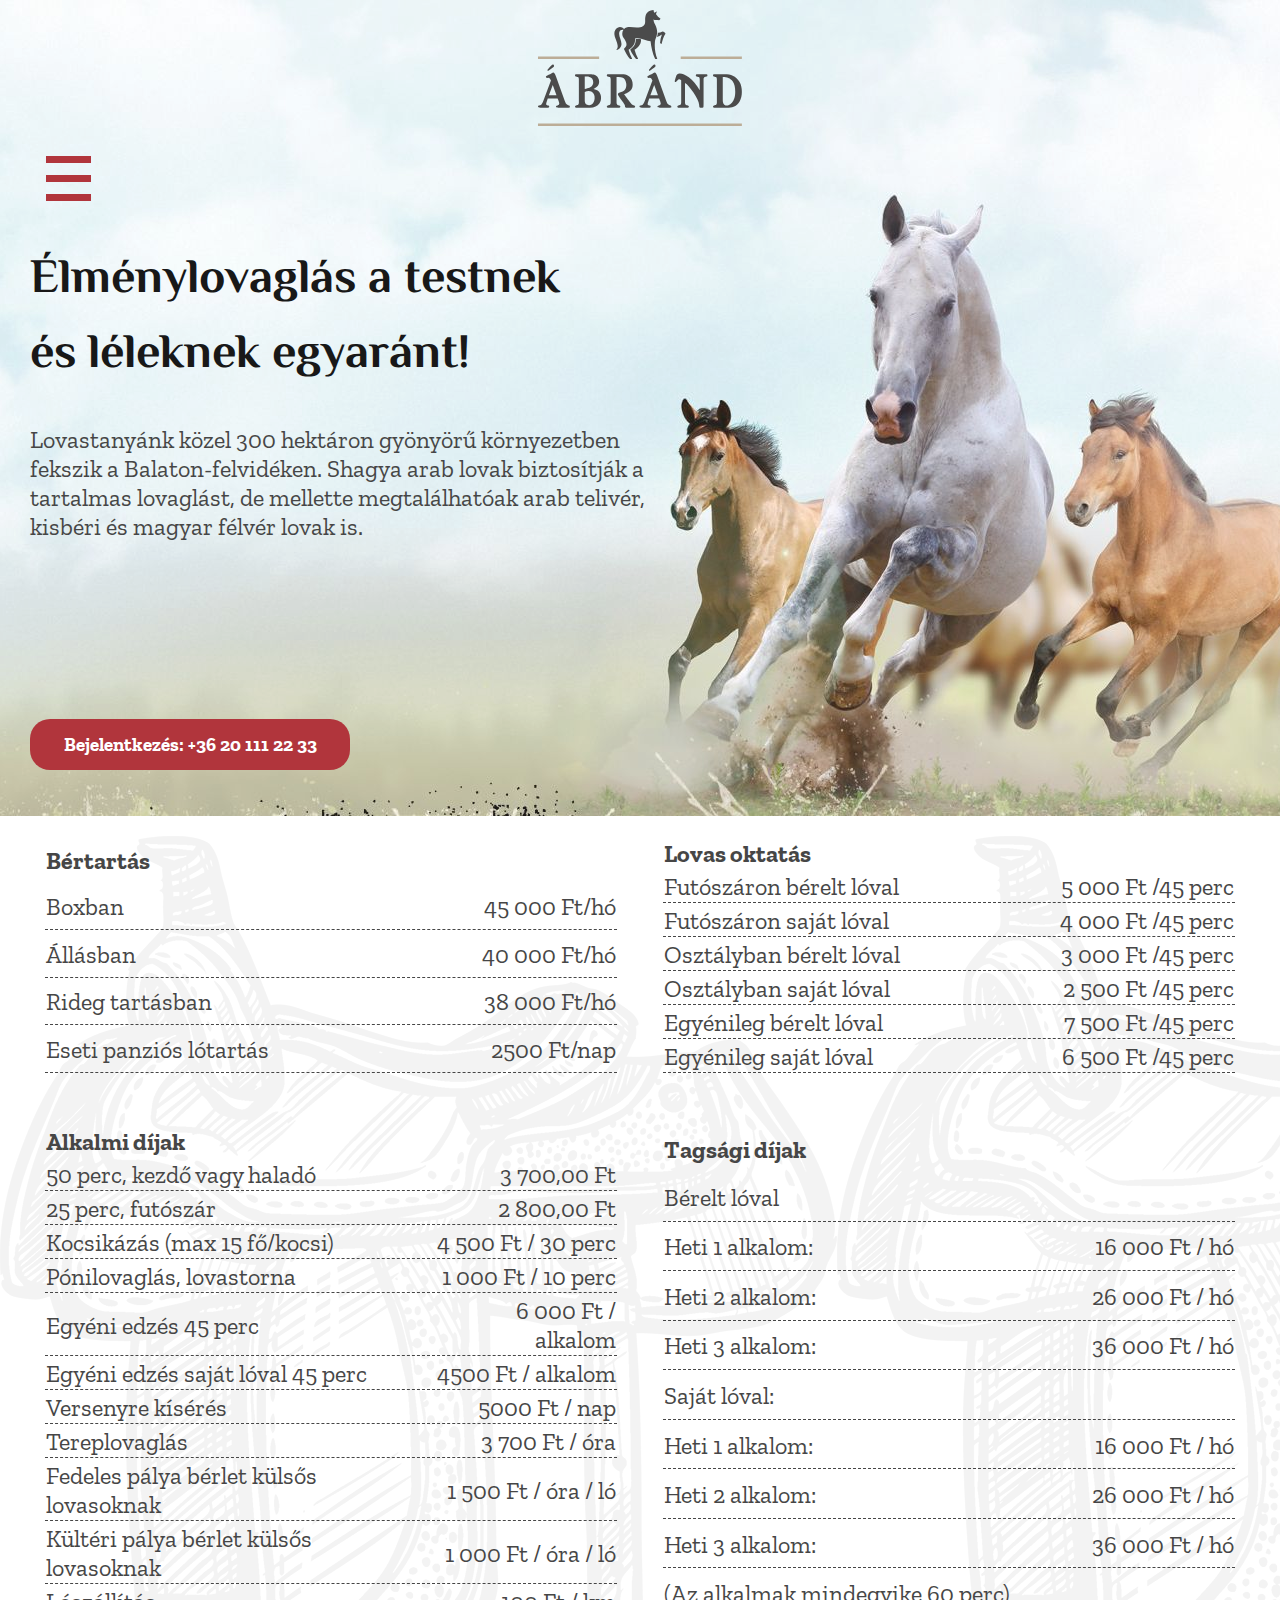
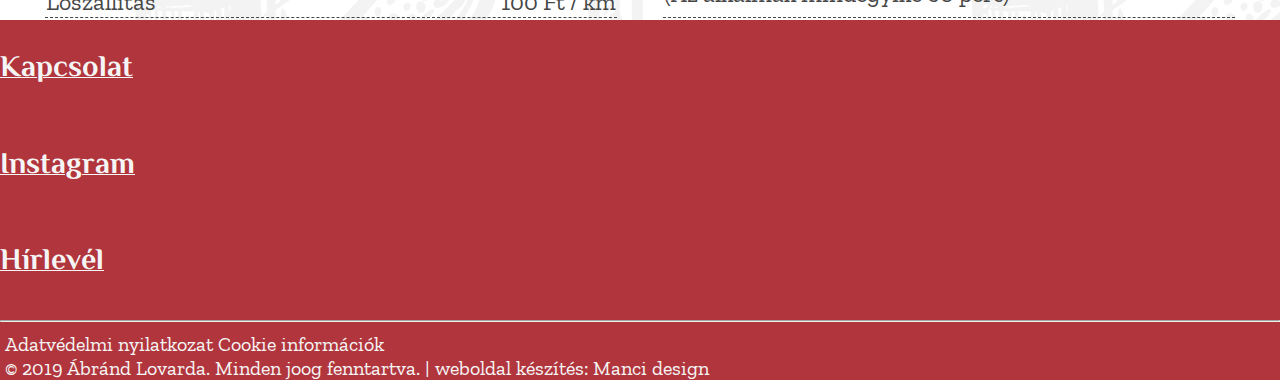
<file: inner.html>
<!DOCTYPE html>
<html lang="hu">
<head>
    <meta charset="UTF-8">
    <!--meta http-equiv="X-UA-Compatible" content="IE=edge"-->
    <!--meta name="viewport" content="width=device-width, initial-scale=1.0"-->
    <title>Abrand</title>
    <link rel="stylesheet" href="style.css">
    <link rel="stylesheet" href="innerstyle.css">
</head>
<body>
    <header>
        <svg id="topsvg" xmlns="http://www.w3.org/2000/svg" xmlns:xlink="http://www.w3.org/1999/xlink" xmlns:serif="http://www.serif.com/" width="100%" height="100%" viewBox="0 0 591 336" version="1.1" xml:space="preserve" style="fill-rule:evenodd;clip-rule:evenodd;stroke-linejoin:round;stroke-miterlimit:2;">
            <g transform="matrix(1,0,0,1,-4671.26,-6044.49)">
                <g transform="matrix(2.52961,0,0,2.52961,4688.28,5936.26)">
                    <path d="M130.531,68.956C132.349,68.636 134.156,68.12 135.949,67.31C135.992,67.29 136.034,67.284 136.081,67.29C137.512,67.476 138.566,68.29 139.228,69.759C139.263,69.836 139.256,69.918 139.211,69.99C137.01,73.448 135.801,77.424 134.817,81.517C134.801,81.588 134.758,81.644 134.692,81.677C134.627,81.71 134.557,81.714 134.489,81.686C133.965,81.474 133.476,81.18 133.087,80.645C133.052,80.596 133.036,80.543 133.041,80.484C133.271,77.285 133.911,74.085 135.131,70.886C133.251,72.239 131.389,73.148 129.535,73.832C130.082,72.213 130.427,70.595 130.531,68.956ZM129.21,44.854C129.223,44.754 129.175,44.662 129.088,44.612C129,44.562 128.896,44.57 128.817,44.632C128.078,45.215 127.309,45.638 126.509,45.902C125.932,45.228 125.645,44.047 125.625,43.025C125.624,42.955 125.596,42.893 125.542,42.846C125.489,42.799 125.426,42.779 125.354,42.787C115.74,43.832 115.96,50.694 116.017,56.166C116.071,61.396 111.976,62.842 106.676,62.949C102.665,63.03 98.427,61.515 94.548,62.928C93.506,63.308 92.63,63.878 91.923,64.579C89.982,62.449 87.143,61.551 84.435,62.999C81.462,64.588 80.401,67.938 80.847,71.134C81.197,73.64 82.315,76.147 83.163,78.443C84.537,82.165 85.514,85.723 83.072,88.267C82.995,88.348 82.981,88.466 83.039,88.562C83.096,88.658 83.208,88.702 83.315,88.671C86.386,87.795 88.898,84.902 88.899,81.613C88.901,76.958 84.987,71.962 86.551,67.74C87.203,65.982 88.758,64.997 91.19,65.431C89.252,68.088 89.256,71.96 91.393,74.775C94.303,78.609 96.757,83.548 91.806,87.025C91.71,87.092 91.676,87.212 91.721,87.32C93.627,91.793 96.161,95.982 98.716,98.765C98.764,98.818 98.825,98.844 98.896,98.844L100.867,98.844C100.956,98.844 101.032,98.8 101.077,98.723C101.122,98.647 101.123,98.558 101.08,98.481C99.254,95.228 97.887,91.873 97.024,88.407C101.179,85.29 105.01,82.426 104.401,75.36C111.344,73.995 117.2,78.099 122.191,78.551C122.884,85.46 124.552,92.707 127.343,98.703C127.384,98.791 127.467,98.844 127.563,98.844L129.625,98.844C129.709,98.844 129.781,98.806 129.826,98.736C129.873,98.666 129.882,98.585 129.851,98.507C127.688,93.235 126.658,86.667 127.088,80.636C127.439,75.703 128.003,76.555 129.144,72.293C131.81,62.338 124.851,57.837 125.734,53.305C126.689,55.005 129.957,53.568 131.655,54.573C131.728,54.616 131.809,54.62 131.885,54.583C132.545,54.27 133.085,53.734 133.479,52.934C133.533,52.826 133.502,52.699 133.404,52.628C131.541,51.277 129.81,49.557 128.272,47.279C128.767,46.549 129.091,45.82 129.21,44.854ZM111.303,76.384C111.471,82.712 107.816,85.446 103.868,88.407C104.731,91.873 106.1,95.228 107.924,98.481C107.968,98.558 107.967,98.647 107.922,98.723C107.876,98.8 107.8,98.844 107.711,98.844L105.74,98.844C105.669,98.844 105.608,98.818 105.561,98.765C103.174,96.165 100.807,92.34 98.952,88.203C98.905,88.099 98.934,87.98 99.024,87.911C100.346,86.883 101.623,85.789 102.671,84.488C104.695,81.97 105.403,79.169 105.262,76.039C107.329,75.744 109.326,75.942 111.303,76.384Z" style="fill:rgb(56,56,56);"/>
                </g>
                <path d="M5261.81,6380.16L5261.81,6372.9L4671.26,6372.9L4671.26,6380.16L5261.81,6380.16ZM4671.26,6186.3L4848.4,6186.3L4848.4,6179.04L4671.26,6179.04L4671.26,6186.3ZM5084.68,6186.3L5261.81,6186.3L5261.81,6179.04L5084.68,6179.04L5084.68,6186.3Z" style="fill:rgb(181,165,140);"/>
                <g transform="matrix(1,0,0,1,0,-1.56661)">
                    <path d="M4679.49,6321.23C4678.43,6322 4676.65,6322.57 4674.15,6322.96C4672.22,6323.15 4671.26,6324.11 4671.26,6325.85C4671.26,6328.16 4674.1,6329.22 4679.78,6329.03L4700.15,6329.03C4701.88,6328.83 4702.98,6328.3 4703.47,6327.44C4703.85,6326.47 4703.85,6325.41 4703.47,6324.26C4702.98,6323.39 4702.41,6322.91 4701.73,6322.82C4701.73,6322.82 4701.01,6322.72 4699.57,6322.53C4698.03,6322.53 4696.73,6321.95 4695.67,6320.79C4694.61,6319.64 4694.51,6317.76 4695.38,6315.16L4699.57,6302.31L4728.16,6302.31L4729.61,6305.92C4731.82,6311.5 4732.93,6315.26 4732.93,6317.18C4732.93,6319.78 4731.34,6321.56 4728.16,6322.53C4725.66,6323.3 4724.31,6323.78 4724.12,6323.97C4723.16,6324.93 4723.06,6326.04 4723.83,6327.29C4724.5,6328.45 4726.62,6329.03 4730.19,6329.03L4749.83,6329.03C4758.11,6328.83 4762.54,6328.54 4763.11,6328.16C4763.69,6327.58 4763.84,6326.67 4763.55,6325.41C4763.35,6324.55 4762.97,6323.87 4762.39,6323.39C4762.2,6323.3 4761.93,6323.18 4761.6,6323.03C4761.26,6322.89 4760.85,6322.72 4760.37,6322.53C4756.23,6320.99 4753.44,6319.11 4751.99,6316.89C4751.8,6316.51 4751.41,6315.64 4750.84,6314.29C4750.26,6312.95 4749.54,6311.07 4748.67,6308.66L4723.69,6239.34C4722.05,6234.62 4720.61,6231.39 4719.35,6229.66C4718.2,6228.02 4716.95,6227.21 4715.6,6227.21C4714.35,6227.21 4712.76,6227.88 4710.83,6229.23C4708.04,6231.15 4706.45,6232.16 4706.07,6232.26C4704.91,6232.84 4703.66,6233.39 4702.31,6233.92C4700.96,6234.45 4699.74,6234.98 4698.63,6235.51C4697.52,6236.04 4696.56,6236.57 4695.74,6237.1C4694.92,6237.63 4694.46,6238.13 4694.37,6238.62C4693.98,6239.77 4694.18,6240.76 4694.94,6241.58C4695.72,6242.4 4696.73,6242.76 4697.98,6242.66L4700.87,6242.37C4702.98,6242.66 4704.53,6243.43 4705.49,6244.68C4706.16,6245.36 4707.27,6247.23 4708.81,6250.31L4687.15,6308.08C4684.35,6315.31 4681.8,6319.69 4679.49,6321.23ZM4973.4,6321.23C4972.34,6322 4970.56,6322.57 4968.05,6322.96C4966.13,6323.15 4965.16,6324.11 4965.16,6325.85C4965.16,6328.16 4968,6329.22 4973.68,6329.03L4994.05,6329.03C4995.78,6328.83 4996.89,6328.3 4997.37,6327.44C4997.76,6326.47 4997.76,6325.41 4997.37,6324.26C4996.89,6323.39 4996.31,6322.91 4995.64,6322.82C4995.64,6322.82 4994.91,6322.72 4993.47,6322.53C4991.93,6322.53 4990.63,6321.95 4989.57,6320.79C4988.51,6319.64 4988.42,6317.76 4989.28,6315.16L4993.47,6302.31L5022.07,6302.31L5023.51,6305.92C5025.73,6311.5 5026.83,6315.26 5026.83,6317.18C5026.83,6319.78 5025.24,6321.56 5022.07,6322.53C5019.56,6323.3 5018.22,6323.78 5018.02,6323.97C5017.06,6324.93 5016.96,6326.04 5017.73,6327.29C5018.41,6328.45 5020.53,6329.03 5024.09,6329.03L5043.73,6329.03C5052.01,6328.83 5056.44,6328.54 5057.02,6328.16C5057.6,6327.58 5057.74,6326.67 5057.45,6325.41C5057.26,6324.55 5056.87,6323.87 5056.3,6323.39C5056.1,6323.3 5055.84,6323.18 5055.5,6323.03C5055.16,6322.89 5054.76,6322.72 5054.27,6322.53C5050.13,6320.99 5047.34,6319.11 5045.9,6316.89C5045.7,6316.51 5045.32,6315.64 5044.74,6314.29C5044.16,6312.95 5043.44,6311.07 5042.57,6308.66L5017.59,6239.34C5015.95,6234.62 5014.51,6231.39 5013.26,6229.66C5012.1,6228.02 5010.85,6227.21 5009.5,6227.21C5008.25,6227.21 5006.66,6227.88 5004.74,6229.23C5001.94,6231.15 5000.36,6232.16 4999.97,6232.26C4998.81,6232.84 4997.56,6233.39 4996.22,6233.92C4994.87,6234.45 4993.64,6234.98 4992.53,6235.51C4991.43,6236.04 4990.46,6236.57 4989.64,6237.1C4988.82,6237.63 4988.37,6238.13 4988.27,6238.62C4987.89,6239.77 4988.08,6240.76 4988.85,6241.58C4989.62,6242.4 4990.63,6242.76 4991.88,6242.66L4994.77,6242.37C4996.89,6242.66 4998.43,6243.43 4999.39,6244.68C5000.07,6245.36 5001.17,6247.23 5002.71,6250.31L4981.05,6308.08C4978.26,6315.31 4975.71,6319.69 4973.4,6321.23ZM4786.37,6329.03L4822.04,6329.03C4834.36,6329.03 4843.51,6324.74 4849.48,6316.17C4852.46,6311.74 4853.96,6306.45 4853.96,6300.28C4853.96,6296.82 4853.43,6293.59 4852.37,6290.61C4850.44,6285.6 4847.7,6281.9 4844.14,6279.49C4841.15,6277.56 4837.15,6276.02 4832.15,6274.87C4839.18,6271.59 4843.94,6267.5 4846.45,6262.59C4847.8,6259.89 4848.47,6257.01 4848.47,6253.92C4848.47,6249.88 4847.51,6246.17 4845.58,6242.8C4842.98,6238.18 4839.27,6235.15 4834.46,6233.7C4831.67,6232.74 4827.33,6232.26 4821.46,6232.26L4786.37,6232.26C4783.28,6232.26 4781.55,6232.31 4781.17,6232.4C4779.34,6232.79 4778.42,6233.8 4778.42,6235.44C4778.42,6237.27 4779.39,6238.42 4781.31,6238.9C4782.95,6239.29 4784.22,6239.6 4785.14,6239.84C4786.05,6240.08 4786.61,6240.25 4786.8,6240.35C4788.73,6241.41 4789.69,6243.67 4789.69,6247.14L4789.69,6314.15C4789.69,6317.62 4788.73,6319.88 4786.8,6320.94C4786.61,6321.03 4786.05,6321.2 4785.14,6321.44C4784.22,6321.68 4782.95,6322 4781.31,6322.38C4779.39,6322.86 4778.42,6324.02 4778.42,6325.85C4778.42,6327.49 4779.34,6328.5 4781.17,6328.88C4781.55,6328.98 4783.28,6329.03 4786.37,6329.03ZM4914.04,6232.26L4878.51,6232.26C4875.43,6232.26 4873.69,6232.31 4873.31,6232.4C4871.48,6232.79 4870.57,6233.8 4870.57,6235.44C4870.57,6237.27 4871.53,6238.42 4873.45,6238.9C4875.09,6239.29 4876.37,6239.6 4877.28,6239.84C4878.2,6240.08 4878.75,6240.25 4878.94,6240.35C4880.87,6241.41 4881.83,6243.67 4881.83,6247.14L4881.83,6314.15C4881.83,6317.62 4880.87,6319.88 4878.94,6320.94C4878.75,6321.03 4878.2,6321.2 4877.28,6321.44C4876.37,6321.68 4875.09,6322 4873.45,6322.38C4871.53,6322.86 4870.57,6324.02 4870.57,6325.85C4870.57,6327.49 4871.48,6328.5 4873.31,6328.88C4873.69,6328.98 4875.43,6329.03 4878.51,6329.03L4902.19,6329.03C4905.18,6329.03 4906.86,6328.98 4907.25,6328.88C4909.08,6328.5 4909.99,6327.49 4909.99,6325.85C4909.99,6324.02 4909.03,6322.86 4907.11,6322.38C4903.83,6321.71 4902.05,6321.27 4901.76,6321.08C4899.84,6319.93 4898.87,6317.62 4898.87,6314.15L4898.87,6240.2C4900.7,6239.91 4902.68,6239.77 4904.79,6239.77C4909.9,6239.77 4913.99,6240.64 4917.07,6242.37C4920.54,6244.3 4923.23,6247.62 4925.16,6252.34C4926.6,6256.09 4927.28,6259.7 4927.18,6263.17C4927.08,6272.12 4923.57,6278.43 4916.64,6282.09C4915.1,6282.66 4913.72,6283.15 4912.52,6283.53C4911.32,6283.92 4910.33,6284.2 4909.56,6284.4C4905.03,6285.75 4902.77,6287.67 4902.77,6290.18C4902.77,6292 4905.23,6296.24 4910.14,6302.88L4915.48,6310.11C4918.85,6314.63 4920.97,6317.81 4921.84,6319.64C4922.51,6320.79 4922.9,6321.76 4922.99,6322.53C4923.09,6323.49 4923.16,6324.28 4923.21,6324.91C4923.26,6325.53 4923.28,6326.09 4923.28,6326.57C4923.47,6328.01 4924.48,6328.78 4926.31,6328.88C4926.6,6328.98 4929.06,6329.03 4933.68,6329.03L4949.57,6329.03C4951.01,6328.93 4951.97,6328.3 4952.45,6327.15C4953.03,6325.41 4952.69,6324.21 4951.44,6323.54C4950.96,6323.25 4949.18,6322.57 4946.1,6321.52C4944.17,6320.84 4942.44,6319.4 4940.9,6317.18C4939.26,6314.97 4937.72,6312.95 4936.28,6311.12C4934.83,6309.29 4933.53,6307.6 4932.38,6306.06L4920.68,6289.89C4931.18,6286.23 4938.35,6281.41 4942.2,6275.44C4944.41,6272.07 4945.52,6267.5 4945.52,6261.72C4945.52,6257.01 4944.8,6252.96 4943.36,6249.59C4938.44,6238.04 4928.67,6232.26 4914.04,6232.26ZM5186.13,6329.03L5217.76,6329.03C5225.95,6329.03 5232.64,6328.01 5237.84,6325.99C5245.15,6323.2 5250.98,6318.12 5255.31,6310.76C5259.65,6303.39 5261.81,6294.17 5261.81,6283.1C5261.81,6271.83 5259.6,6262.4 5255.17,6254.79C5250.07,6245.93 5243.47,6239.77 5235.38,6236.31C5229.32,6233.61 5221.28,6232.26 5211.26,6232.26L5186.13,6232.26C5183.05,6232.26 5181.32,6232.31 5180.93,6232.4C5179.1,6232.79 5178.19,6233.8 5178.19,6235.44C5178.19,6237.27 5179.15,6238.42 5181.08,6238.9C5182.72,6239.29 5183.99,6239.6 5184.9,6239.84C5185.82,6240.08 5186.37,6240.25 5186.57,6240.35C5188.49,6241.41 5189.45,6243.67 5189.45,6247.14L5189.45,6314.15C5189.45,6317.62 5188.49,6319.88 5186.57,6320.94C5186.37,6321.03 5185.82,6321.2 5184.9,6321.44C5183.99,6321.68 5182.72,6322 5181.08,6322.38C5179.15,6322.86 5178.19,6324.02 5178.19,6325.85C5178.19,6327.49 5179.1,6328.5 5180.93,6328.88C5181.32,6328.98 5183.05,6329.03 5186.13,6329.03ZM5139.77,6247.14L5139.77,6278.62C5130.24,6262.45 5119.7,6249.93 5108.14,6241.07C5098.13,6233.37 5089.08,6229.66 5080.99,6229.95C5077.14,6230.05 5074.2,6232.07 5072.18,6236.02C5071.7,6236.88 5070.83,6239.48 5069.58,6243.82C5068.33,6248.15 5067.61,6250.84 5067.42,6251.9C5067.13,6253.73 5067.99,6254.65 5070.02,6254.65C5070.79,6254.65 5071.36,6254.45 5071.75,6254.07C5072.33,6253.4 5072.9,6252.72 5073.48,6252.05C5074.06,6251.37 5074.59,6250.7 5075.07,6250.03C5076.8,6248 5078.54,6246.99 5080.27,6246.99C5081.91,6246.99 5083.83,6247.86 5086.05,6249.59L5086.05,6314.15C5086.05,6317.62 5085.08,6319.88 5083.16,6320.94C5082.97,6321.03 5082.41,6321.2 5081.5,6321.44C5080.58,6321.68 5079.31,6322 5077.67,6322.38C5075.74,6322.86 5074.78,6324.02 5074.78,6325.85C5074.78,6327.49 5075.7,6328.5 5077.53,6328.88C5077.91,6328.98 5079.6,6329.03 5082.58,6329.03L5100.78,6329.03C5103.67,6329.03 5105.3,6328.98 5105.69,6328.88C5107.52,6328.5 5108.43,6327.49 5108.43,6325.85C5108.43,6324.02 5107.47,6322.86 5105.54,6322.38C5102.17,6321.61 5100.35,6321.18 5100.06,6321.08C5098.13,6320.02 5097.17,6317.71 5097.17,6314.15L5097.17,6257.68C5100.54,6259.61 5104.22,6262.83 5108.22,6267.36C5112.21,6271.88 5116.66,6277.66 5121.57,6284.69C5131.69,6299.61 5137.17,6311.5 5138.04,6320.36C5138.23,6322.28 5138.38,6323.78 5138.47,6324.84C5138.57,6325.9 5138.66,6326.52 5138.76,6326.71C5139.15,6328.26 5140.11,6329.03 5141.65,6329.03L5147.14,6329.03C5149.16,6329.03 5150.32,6328.4 5150.6,6327.15C5150.8,6326.19 5150.89,6322.82 5150.89,6317.04L5150.89,6247.14C5150.89,6243.67 5151.86,6241.36 5153.78,6240.2C5154.07,6240.11 5155.9,6239.68 5159.27,6238.9C5161.19,6238.42 5162.16,6237.27 5162.16,6235.44C5162.16,6233.8 5161.24,6232.79 5159.41,6232.4C5159.03,6232.31 5157.34,6232.26 5154.36,6232.26L5136.31,6232.26C5133.23,6232.26 5131.49,6232.31 5131.11,6232.4C5129.28,6232.79 5128.36,6233.8 5128.36,6235.44C5128.36,6237.27 5129.33,6238.42 5131.25,6238.9C5132.98,6239.29 5134.31,6239.6 5135.22,6239.84C5136.14,6240.08 5136.69,6240.25 5136.88,6240.35C5138.81,6241.41 5139.77,6243.67 5139.77,6247.14ZM5206.5,6300.72L5206.5,6240.35C5213.24,6240.35 5218.63,6241.12 5222.67,6242.66C5227.78,6244.59 5232.06,6248 5235.53,6252.91C5240.24,6259.36 5242.6,6269.43 5242.6,6283.1C5242.6,6290.7 5241.83,6296.77 5240.29,6301.3C5236.34,6312.75 5230.57,6319.69 5222.96,6322.09C5221.81,6322.48 5220.41,6322.67 5218.77,6322.67C5215.69,6322.67 5213.07,6321.85 5210.9,6320.22C5208.73,6318.58 5207.36,6315.59 5206.78,6311.26C5206.69,6310.49 5206.62,6309.24 5206.57,6307.51C5206.52,6305.77 5206.5,6303.51 5206.5,6300.72ZM4806.73,6302.16L4806.73,6283.24C4810.39,6281.32 4814.14,6280.35 4817.99,6280.35C4821.46,6280.35 4824.45,6281.17 4826.95,6282.81C4833.11,6286.66 4835.9,6293.16 4835.33,6302.31C4835.13,6305.68 4834.27,6309 4832.73,6312.27C4830.8,6316.22 4828.3,6319.01 4825.22,6320.65C4823.58,6321.61 4821.65,6322.09 4819.44,6322.09C4816.94,6322.09 4814.48,6321.42 4812.07,6320.07C4809.47,6318.53 4807.79,6315.74 4807.02,6311.69C4806.92,6311.02 4806.85,6309.89 4806.8,6308.3C4806.75,6306.71 4806.73,6304.67 4806.73,6302.16ZM4702.89,6292.92L4714.01,6263.46L4724.84,6292.92L4702.89,6292.92ZM4996.79,6292.92L5007.91,6263.46L5018.74,6292.92L4996.79,6292.92ZM4806.73,6275.01L4806.73,6238.9C4810,6238.9 4812.6,6238.93 4814.53,6238.98C4816.45,6239.03 4817.75,6239.1 4818.43,6239.19C4822.57,6239.87 4825.75,6241.62 4827.96,6244.47C4830.18,6247.31 4831.28,6250.89 4831.28,6255.22C4831.28,6256.96 4831.04,6258.64 4830.56,6260.28C4829.12,6264.52 4826.42,6267.74 4822.47,6269.96C4821.12,6270.73 4819.46,6271.45 4817.49,6272.12C4815.52,6272.8 4813.18,6273.47 4810.48,6274.14L4806.73,6275.01ZM4700,6217.82C4699.13,6218.88 4698.7,6219.74 4698.7,6220.42C4698.7,6221.48 4699.28,6222.01 4700.43,6222.01C4701.01,6222.01 4701.69,6221.77 4702.46,6221.28L4715.45,6211.61C4717.48,6209.97 4718.29,6208.53 4717.91,6207.28C4717.33,6205.35 4716.32,6204.29 4714.88,6204.1C4713.53,6203.91 4711.89,6204.77 4709.97,6206.7C4707.85,6208.91 4705.97,6210.96 4704.33,6212.84C4702.7,6214.71 4701.25,6216.37 4700,6217.82ZM4993.9,6217.82C4993.04,6218.88 4992.6,6219.74 4992.6,6220.42C4992.6,6221.48 4993.18,6222.01 4994.34,6222.01C4994.91,6222.01 4995.59,6221.77 4996.36,6221.28L5009.36,6211.61C5011.38,6209.97 5012.2,6208.53 5011.81,6207.28C5011.23,6205.35 5010.22,6204.29 5008.78,6204.1C5007.43,6203.91 5005.8,6204.77 5003.87,6206.7C5001.75,6208.91 4999.87,6210.96 4998.24,6212.84C4996.6,6214.71 4995.16,6216.37 4993.9,6217.82Z" style="fill:rgb(56,56,56);fill-rule:nonzero;"/>
                </g>
            </g>
        </svg>
            <div class="bla">
            <nav>
                <div class="container">
                    <input type="checkbox" id="hamburger" name="hamburger">
                <label for="hamburger">
                    <span></span>
                    <span></span>
                    <span></span>
                </label>
                <ul>
                    <li><a href="index.html#about">RÓLUNK</a></li>
                    <li><a href="index.html#facilities">SZOLGÁLTATÁSOK</a></li>
                    <li><a href="index.html#about">SZÁLLÁS</a></li>
                    <li><svg xmlns="http://www.w3.org/2000/svg" xmlns:xlink="http://www.w3.org/1999/xlink" xmlns:serif="http://www.serif.com/" width="100%" height="100%" viewBox="0 0 591 336" version="1.1" xml:space="preserve" style="fill-rule:evenodd;clip-rule:evenodd;stroke-linejoin:round;stroke-miterlimit:2;">
                        <g transform="matrix(1,0,0,1,-4671.26,-6044.49)">
                            <g transform="matrix(2.52961,0,0,2.52961,4688.28,5936.26)">
                                <path d="M130.531,68.956C132.349,68.636 134.156,68.12 135.949,67.31C135.992,67.29 136.034,67.284 136.081,67.29C137.512,67.476 138.566,68.29 139.228,69.759C139.263,69.836 139.256,69.918 139.211,69.99C137.01,73.448 135.801,77.424 134.817,81.517C134.801,81.588 134.758,81.644 134.692,81.677C134.627,81.71 134.557,81.714 134.489,81.686C133.965,81.474 133.476,81.18 133.087,80.645C133.052,80.596 133.036,80.543 133.041,80.484C133.271,77.285 133.911,74.085 135.131,70.886C133.251,72.239 131.389,73.148 129.535,73.832C130.082,72.213 130.427,70.595 130.531,68.956ZM129.21,44.854C129.223,44.754 129.175,44.662 129.088,44.612C129,44.562 128.896,44.57 128.817,44.632C128.078,45.215 127.309,45.638 126.509,45.902C125.932,45.228 125.645,44.047 125.625,43.025C125.624,42.955 125.596,42.893 125.542,42.846C125.489,42.799 125.426,42.779 125.354,42.787C115.74,43.832 115.96,50.694 116.017,56.166C116.071,61.396 111.976,62.842 106.676,62.949C102.665,63.03 98.427,61.515 94.548,62.928C93.506,63.308 92.63,63.878 91.923,64.579C89.982,62.449 87.143,61.551 84.435,62.999C81.462,64.588 80.401,67.938 80.847,71.134C81.197,73.64 82.315,76.147 83.163,78.443C84.537,82.165 85.514,85.723 83.072,88.267C82.995,88.348 82.981,88.466 83.039,88.562C83.096,88.658 83.208,88.702 83.315,88.671C86.386,87.795 88.898,84.902 88.899,81.613C88.901,76.958 84.987,71.962 86.551,67.74C87.203,65.982 88.758,64.997 91.19,65.431C89.252,68.088 89.256,71.96 91.393,74.775C94.303,78.609 96.757,83.548 91.806,87.025C91.71,87.092 91.676,87.212 91.721,87.32C93.627,91.793 96.161,95.982 98.716,98.765C98.764,98.818 98.825,98.844 98.896,98.844L100.867,98.844C100.956,98.844 101.032,98.8 101.077,98.723C101.122,98.647 101.123,98.558 101.08,98.481C99.254,95.228 97.887,91.873 97.024,88.407C101.179,85.29 105.01,82.426 104.401,75.36C111.344,73.995 117.2,78.099 122.191,78.551C122.884,85.46 124.552,92.707 127.343,98.703C127.384,98.791 127.467,98.844 127.563,98.844L129.625,98.844C129.709,98.844 129.781,98.806 129.826,98.736C129.873,98.666 129.882,98.585 129.851,98.507C127.688,93.235 126.658,86.667 127.088,80.636C127.439,75.703 128.003,76.555 129.144,72.293C131.81,62.338 124.851,57.837 125.734,53.305C126.689,55.005 129.957,53.568 131.655,54.573C131.728,54.616 131.809,54.62 131.885,54.583C132.545,54.27 133.085,53.734 133.479,52.934C133.533,52.826 133.502,52.699 133.404,52.628C131.541,51.277 129.81,49.557 128.272,47.279C128.767,46.549 129.091,45.82 129.21,44.854ZM111.303,76.384C111.471,82.712 107.816,85.446 103.868,88.407C104.731,91.873 106.1,95.228 107.924,98.481C107.968,98.558 107.967,98.647 107.922,98.723C107.876,98.8 107.8,98.844 107.711,98.844L105.74,98.844C105.669,98.844 105.608,98.818 105.561,98.765C103.174,96.165 100.807,92.34 98.952,88.203C98.905,88.099 98.934,87.98 99.024,87.911C100.346,86.883 101.623,85.789 102.671,84.488C104.695,81.97 105.403,79.169 105.262,76.039C107.329,75.744 109.326,75.942 111.303,76.384Z" style="fill:rgb(56,56,56);"/>
                            </g>
                            <path d="M5261.81,6380.16L5261.81,6372.9L4671.26,6372.9L4671.26,6380.16L5261.81,6380.16ZM4671.26,6186.3L4848.4,6186.3L4848.4,6179.04L4671.26,6179.04L4671.26,6186.3ZM5084.68,6186.3L5261.81,6186.3L5261.81,6179.04L5084.68,6179.04L5084.68,6186.3Z" style="fill:rgb(181,165,140);"/>
                            <g transform="matrix(1,0,0,1,0,-1.56661)">
                                <path d="M4679.49,6321.23C4678.43,6322 4676.65,6322.57 4674.15,6322.96C4672.22,6323.15 4671.26,6324.11 4671.26,6325.85C4671.26,6328.16 4674.1,6329.22 4679.78,6329.03L4700.15,6329.03C4701.88,6328.83 4702.98,6328.3 4703.47,6327.44C4703.85,6326.47 4703.85,6325.41 4703.47,6324.26C4702.98,6323.39 4702.41,6322.91 4701.73,6322.82C4701.73,6322.82 4701.01,6322.72 4699.57,6322.53C4698.03,6322.53 4696.73,6321.95 4695.67,6320.79C4694.61,6319.64 4694.51,6317.76 4695.38,6315.16L4699.57,6302.31L4728.16,6302.31L4729.61,6305.92C4731.82,6311.5 4732.93,6315.26 4732.93,6317.18C4732.93,6319.78 4731.34,6321.56 4728.16,6322.53C4725.66,6323.3 4724.31,6323.78 4724.12,6323.97C4723.16,6324.93 4723.06,6326.04 4723.83,6327.29C4724.5,6328.45 4726.62,6329.03 4730.19,6329.03L4749.83,6329.03C4758.11,6328.83 4762.54,6328.54 4763.11,6328.16C4763.69,6327.58 4763.84,6326.67 4763.55,6325.41C4763.35,6324.55 4762.97,6323.87 4762.39,6323.39C4762.2,6323.3 4761.93,6323.18 4761.6,6323.03C4761.26,6322.89 4760.85,6322.72 4760.37,6322.53C4756.23,6320.99 4753.44,6319.11 4751.99,6316.89C4751.8,6316.51 4751.41,6315.64 4750.84,6314.29C4750.26,6312.95 4749.54,6311.07 4748.67,6308.66L4723.69,6239.34C4722.05,6234.62 4720.61,6231.39 4719.35,6229.66C4718.2,6228.02 4716.95,6227.21 4715.6,6227.21C4714.35,6227.21 4712.76,6227.88 4710.83,6229.23C4708.04,6231.15 4706.45,6232.16 4706.07,6232.26C4704.91,6232.84 4703.66,6233.39 4702.31,6233.92C4700.96,6234.45 4699.74,6234.98 4698.63,6235.51C4697.52,6236.04 4696.56,6236.57 4695.74,6237.1C4694.92,6237.63 4694.46,6238.13 4694.37,6238.62C4693.98,6239.77 4694.18,6240.76 4694.94,6241.58C4695.72,6242.4 4696.73,6242.76 4697.98,6242.66L4700.87,6242.37C4702.98,6242.66 4704.53,6243.43 4705.49,6244.68C4706.16,6245.36 4707.27,6247.23 4708.81,6250.31L4687.15,6308.08C4684.35,6315.31 4681.8,6319.69 4679.49,6321.23ZM4973.4,6321.23C4972.34,6322 4970.56,6322.57 4968.05,6322.96C4966.13,6323.15 4965.16,6324.11 4965.16,6325.85C4965.16,6328.16 4968,6329.22 4973.68,6329.03L4994.05,6329.03C4995.78,6328.83 4996.89,6328.3 4997.37,6327.44C4997.76,6326.47 4997.76,6325.41 4997.37,6324.26C4996.89,6323.39 4996.31,6322.91 4995.64,6322.82C4995.64,6322.82 4994.91,6322.72 4993.47,6322.53C4991.93,6322.53 4990.63,6321.95 4989.57,6320.79C4988.51,6319.64 4988.42,6317.76 4989.28,6315.16L4993.47,6302.31L5022.07,6302.31L5023.51,6305.92C5025.73,6311.5 5026.83,6315.26 5026.83,6317.18C5026.83,6319.78 5025.24,6321.56 5022.07,6322.53C5019.56,6323.3 5018.22,6323.78 5018.02,6323.97C5017.06,6324.93 5016.96,6326.04 5017.73,6327.29C5018.41,6328.45 5020.53,6329.03 5024.09,6329.03L5043.73,6329.03C5052.01,6328.83 5056.44,6328.54 5057.02,6328.16C5057.6,6327.58 5057.74,6326.67 5057.45,6325.41C5057.26,6324.55 5056.87,6323.87 5056.3,6323.39C5056.1,6323.3 5055.84,6323.18 5055.5,6323.03C5055.16,6322.89 5054.76,6322.72 5054.27,6322.53C5050.13,6320.99 5047.34,6319.11 5045.9,6316.89C5045.7,6316.51 5045.32,6315.64 5044.74,6314.29C5044.16,6312.95 5043.44,6311.07 5042.57,6308.66L5017.59,6239.34C5015.95,6234.62 5014.51,6231.39 5013.26,6229.66C5012.1,6228.02 5010.85,6227.21 5009.5,6227.21C5008.25,6227.21 5006.66,6227.88 5004.74,6229.23C5001.94,6231.15 5000.36,6232.16 4999.97,6232.26C4998.81,6232.84 4997.56,6233.39 4996.22,6233.92C4994.87,6234.45 4993.64,6234.98 4992.53,6235.51C4991.43,6236.04 4990.46,6236.57 4989.64,6237.1C4988.82,6237.63 4988.37,6238.13 4988.27,6238.62C4987.89,6239.77 4988.08,6240.76 4988.85,6241.58C4989.62,6242.4 4990.63,6242.76 4991.88,6242.66L4994.77,6242.37C4996.89,6242.66 4998.43,6243.43 4999.39,6244.68C5000.07,6245.36 5001.17,6247.23 5002.71,6250.31L4981.05,6308.08C4978.26,6315.31 4975.71,6319.69 4973.4,6321.23ZM4786.37,6329.03L4822.04,6329.03C4834.36,6329.03 4843.51,6324.74 4849.48,6316.17C4852.46,6311.74 4853.96,6306.45 4853.96,6300.28C4853.96,6296.82 4853.43,6293.59 4852.37,6290.61C4850.44,6285.6 4847.7,6281.9 4844.14,6279.49C4841.15,6277.56 4837.15,6276.02 4832.15,6274.87C4839.18,6271.59 4843.94,6267.5 4846.45,6262.59C4847.8,6259.89 4848.47,6257.01 4848.47,6253.92C4848.47,6249.88 4847.51,6246.17 4845.58,6242.8C4842.98,6238.18 4839.27,6235.15 4834.46,6233.7C4831.67,6232.74 4827.33,6232.26 4821.46,6232.26L4786.37,6232.26C4783.28,6232.26 4781.55,6232.31 4781.17,6232.4C4779.34,6232.79 4778.42,6233.8 4778.42,6235.44C4778.42,6237.27 4779.39,6238.42 4781.31,6238.9C4782.95,6239.29 4784.22,6239.6 4785.14,6239.84C4786.05,6240.08 4786.61,6240.25 4786.8,6240.35C4788.73,6241.41 4789.69,6243.67 4789.69,6247.14L4789.69,6314.15C4789.69,6317.62 4788.73,6319.88 4786.8,6320.94C4786.61,6321.03 4786.05,6321.2 4785.14,6321.44C4784.22,6321.68 4782.95,6322 4781.31,6322.38C4779.39,6322.86 4778.42,6324.02 4778.42,6325.85C4778.42,6327.49 4779.34,6328.5 4781.17,6328.88C4781.55,6328.98 4783.28,6329.03 4786.37,6329.03ZM4914.04,6232.26L4878.51,6232.26C4875.43,6232.26 4873.69,6232.31 4873.31,6232.4C4871.48,6232.79 4870.57,6233.8 4870.57,6235.44C4870.57,6237.27 4871.53,6238.42 4873.45,6238.9C4875.09,6239.29 4876.37,6239.6 4877.28,6239.84C4878.2,6240.08 4878.75,6240.25 4878.94,6240.35C4880.87,6241.41 4881.83,6243.67 4881.83,6247.14L4881.83,6314.15C4881.83,6317.62 4880.87,6319.88 4878.94,6320.94C4878.75,6321.03 4878.2,6321.2 4877.28,6321.44C4876.37,6321.68 4875.09,6322 4873.45,6322.38C4871.53,6322.86 4870.57,6324.02 4870.57,6325.85C4870.57,6327.49 4871.48,6328.5 4873.31,6328.88C4873.69,6328.98 4875.43,6329.03 4878.51,6329.03L4902.19,6329.03C4905.18,6329.03 4906.86,6328.98 4907.25,6328.88C4909.08,6328.5 4909.99,6327.49 4909.99,6325.85C4909.99,6324.02 4909.03,6322.86 4907.11,6322.38C4903.83,6321.71 4902.05,6321.27 4901.76,6321.08C4899.84,6319.93 4898.87,6317.62 4898.87,6314.15L4898.87,6240.2C4900.7,6239.91 4902.68,6239.77 4904.79,6239.77C4909.9,6239.77 4913.99,6240.64 4917.07,6242.37C4920.54,6244.3 4923.23,6247.62 4925.16,6252.34C4926.6,6256.09 4927.28,6259.7 4927.18,6263.17C4927.08,6272.12 4923.57,6278.43 4916.64,6282.09C4915.1,6282.66 4913.72,6283.15 4912.52,6283.53C4911.32,6283.92 4910.33,6284.2 4909.56,6284.4C4905.03,6285.75 4902.77,6287.67 4902.77,6290.18C4902.77,6292 4905.23,6296.24 4910.14,6302.88L4915.48,6310.11C4918.85,6314.63 4920.97,6317.81 4921.84,6319.64C4922.51,6320.79 4922.9,6321.76 4922.99,6322.53C4923.09,6323.49 4923.16,6324.28 4923.21,6324.91C4923.26,6325.53 4923.28,6326.09 4923.28,6326.57C4923.47,6328.01 4924.48,6328.78 4926.31,6328.88C4926.6,6328.98 4929.06,6329.03 4933.68,6329.03L4949.57,6329.03C4951.01,6328.93 4951.97,6328.3 4952.45,6327.15C4953.03,6325.41 4952.69,6324.21 4951.44,6323.54C4950.96,6323.25 4949.18,6322.57 4946.1,6321.52C4944.17,6320.84 4942.44,6319.4 4940.9,6317.18C4939.26,6314.97 4937.72,6312.95 4936.28,6311.12C4934.83,6309.29 4933.53,6307.6 4932.38,6306.06L4920.68,6289.89C4931.18,6286.23 4938.35,6281.41 4942.2,6275.44C4944.41,6272.07 4945.52,6267.5 4945.52,6261.72C4945.52,6257.01 4944.8,6252.96 4943.36,6249.59C4938.44,6238.04 4928.67,6232.26 4914.04,6232.26ZM5186.13,6329.03L5217.76,6329.03C5225.95,6329.03 5232.64,6328.01 5237.84,6325.99C5245.15,6323.2 5250.98,6318.12 5255.31,6310.76C5259.65,6303.39 5261.81,6294.17 5261.81,6283.1C5261.81,6271.83 5259.6,6262.4 5255.17,6254.79C5250.07,6245.93 5243.47,6239.77 5235.38,6236.31C5229.32,6233.61 5221.28,6232.26 5211.26,6232.26L5186.13,6232.26C5183.05,6232.26 5181.32,6232.31 5180.93,6232.4C5179.1,6232.79 5178.19,6233.8 5178.19,6235.44C5178.19,6237.27 5179.15,6238.42 5181.08,6238.9C5182.72,6239.29 5183.99,6239.6 5184.9,6239.84C5185.82,6240.08 5186.37,6240.25 5186.57,6240.35C5188.49,6241.41 5189.45,6243.67 5189.45,6247.14L5189.45,6314.15C5189.45,6317.62 5188.49,6319.88 5186.57,6320.94C5186.37,6321.03 5185.82,6321.2 5184.9,6321.44C5183.99,6321.68 5182.72,6322 5181.08,6322.38C5179.15,6322.86 5178.19,6324.02 5178.19,6325.85C5178.19,6327.49 5179.1,6328.5 5180.93,6328.88C5181.32,6328.98 5183.05,6329.03 5186.13,6329.03ZM5139.77,6247.14L5139.77,6278.62C5130.24,6262.45 5119.7,6249.93 5108.14,6241.07C5098.13,6233.37 5089.08,6229.66 5080.99,6229.95C5077.14,6230.05 5074.2,6232.07 5072.18,6236.02C5071.7,6236.88 5070.83,6239.48 5069.58,6243.82C5068.33,6248.15 5067.61,6250.84 5067.42,6251.9C5067.13,6253.73 5067.99,6254.65 5070.02,6254.65C5070.79,6254.65 5071.36,6254.45 5071.75,6254.07C5072.33,6253.4 5072.9,6252.72 5073.48,6252.05C5074.06,6251.37 5074.59,6250.7 5075.07,6250.03C5076.8,6248 5078.54,6246.99 5080.27,6246.99C5081.91,6246.99 5083.83,6247.86 5086.05,6249.59L5086.05,6314.15C5086.05,6317.62 5085.08,6319.88 5083.16,6320.94C5082.97,6321.03 5082.41,6321.2 5081.5,6321.44C5080.58,6321.68 5079.31,6322 5077.67,6322.38C5075.74,6322.86 5074.78,6324.02 5074.78,6325.85C5074.78,6327.49 5075.7,6328.5 5077.53,6328.88C5077.91,6328.98 5079.6,6329.03 5082.58,6329.03L5100.78,6329.03C5103.67,6329.03 5105.3,6328.98 5105.69,6328.88C5107.52,6328.5 5108.43,6327.49 5108.43,6325.85C5108.43,6324.02 5107.47,6322.86 5105.54,6322.38C5102.17,6321.61 5100.35,6321.18 5100.06,6321.08C5098.13,6320.02 5097.17,6317.71 5097.17,6314.15L5097.17,6257.68C5100.54,6259.61 5104.22,6262.83 5108.22,6267.36C5112.21,6271.88 5116.66,6277.66 5121.57,6284.69C5131.69,6299.61 5137.17,6311.5 5138.04,6320.36C5138.23,6322.28 5138.38,6323.78 5138.47,6324.84C5138.57,6325.9 5138.66,6326.52 5138.76,6326.71C5139.15,6328.26 5140.11,6329.03 5141.65,6329.03L5147.14,6329.03C5149.16,6329.03 5150.32,6328.4 5150.6,6327.15C5150.8,6326.19 5150.89,6322.82 5150.89,6317.04L5150.89,6247.14C5150.89,6243.67 5151.86,6241.36 5153.78,6240.2C5154.07,6240.11 5155.9,6239.68 5159.27,6238.9C5161.19,6238.42 5162.16,6237.27 5162.16,6235.44C5162.16,6233.8 5161.24,6232.79 5159.41,6232.4C5159.03,6232.31 5157.34,6232.26 5154.36,6232.26L5136.31,6232.26C5133.23,6232.26 5131.49,6232.31 5131.11,6232.4C5129.28,6232.79 5128.36,6233.8 5128.36,6235.44C5128.36,6237.27 5129.33,6238.42 5131.25,6238.9C5132.98,6239.29 5134.31,6239.6 5135.22,6239.84C5136.14,6240.08 5136.69,6240.25 5136.88,6240.35C5138.81,6241.41 5139.77,6243.67 5139.77,6247.14ZM5206.5,6300.72L5206.5,6240.35C5213.24,6240.35 5218.63,6241.12 5222.67,6242.66C5227.78,6244.59 5232.06,6248 5235.53,6252.91C5240.24,6259.36 5242.6,6269.43 5242.6,6283.1C5242.6,6290.7 5241.83,6296.77 5240.29,6301.3C5236.34,6312.75 5230.57,6319.69 5222.96,6322.09C5221.81,6322.48 5220.41,6322.67 5218.77,6322.67C5215.69,6322.67 5213.07,6321.85 5210.9,6320.22C5208.73,6318.58 5207.36,6315.59 5206.78,6311.26C5206.69,6310.49 5206.62,6309.24 5206.57,6307.51C5206.52,6305.77 5206.5,6303.51 5206.5,6300.72ZM4806.73,6302.16L4806.73,6283.24C4810.39,6281.32 4814.14,6280.35 4817.99,6280.35C4821.46,6280.35 4824.45,6281.17 4826.95,6282.81C4833.11,6286.66 4835.9,6293.16 4835.33,6302.31C4835.13,6305.68 4834.27,6309 4832.73,6312.27C4830.8,6316.22 4828.3,6319.01 4825.22,6320.65C4823.58,6321.61 4821.65,6322.09 4819.44,6322.09C4816.94,6322.09 4814.48,6321.42 4812.07,6320.07C4809.47,6318.53 4807.79,6315.74 4807.02,6311.69C4806.92,6311.02 4806.85,6309.89 4806.8,6308.3C4806.75,6306.71 4806.73,6304.67 4806.73,6302.16ZM4702.89,6292.92L4714.01,6263.46L4724.84,6292.92L4702.89,6292.92ZM4996.79,6292.92L5007.91,6263.46L5018.74,6292.92L4996.79,6292.92ZM4806.73,6275.01L4806.73,6238.9C4810,6238.9 4812.6,6238.93 4814.53,6238.98C4816.45,6239.03 4817.75,6239.1 4818.43,6239.19C4822.57,6239.87 4825.75,6241.62 4827.96,6244.47C4830.18,6247.31 4831.28,6250.89 4831.28,6255.22C4831.28,6256.96 4831.04,6258.64 4830.56,6260.28C4829.12,6264.52 4826.42,6267.74 4822.47,6269.96C4821.12,6270.73 4819.46,6271.45 4817.49,6272.12C4815.52,6272.8 4813.18,6273.47 4810.48,6274.14L4806.73,6275.01ZM4700,6217.82C4699.13,6218.88 4698.7,6219.74 4698.7,6220.42C4698.7,6221.48 4699.28,6222.01 4700.43,6222.01C4701.01,6222.01 4701.69,6221.77 4702.46,6221.28L4715.45,6211.61C4717.48,6209.97 4718.29,6208.53 4717.91,6207.28C4717.33,6205.35 4716.32,6204.29 4714.88,6204.1C4713.53,6203.91 4711.89,6204.77 4709.97,6206.7C4707.85,6208.91 4705.97,6210.96 4704.33,6212.84C4702.7,6214.71 4701.25,6216.37 4700,6217.82ZM4993.9,6217.82C4993.04,6218.88 4992.6,6219.74 4992.6,6220.42C4992.6,6221.48 4993.18,6222.01 4994.34,6222.01C4994.91,6222.01 4995.59,6221.77 4996.36,6221.28L5009.36,6211.61C5011.38,6209.97 5012.2,6208.53 5011.81,6207.28C5011.23,6205.35 5010.22,6204.29 5008.78,6204.1C5007.43,6203.91 5005.8,6204.77 5003.87,6206.7C5001.75,6208.91 4999.87,6210.96 4998.24,6212.84C4996.6,6214.71 4995.16,6216.37 4993.9,6217.82Z" style="fill:rgb(56,56,56);fill-rule:nonzero;"/>
                            </g>
                        </g>
                    </svg></li>
                    <li><a href="">ÁRAK</a></li>
                    <li><a href="">AJÁNLATOK</a></li>
                    <li><a href="index.html#footr">KAPCSOLAT</a></li>
                </ul>
                </div>
            </nav>
            <div class="txt">
                <h1>Élménylovaglás a testnek <br> 
                és léleknek egyaránt!</h1>
                <p class="txtp">Lovastanyánk közel 300 hektáron gyönyörű 
                    környezetben <br> 
                    fekszik a Balaton-felvidéken. 
                    Shagya arab lovak biztosítják a <br> 
                    tartalmas 
                    lovaglást, de mellette megtalálhatóak arab 
                    telivér, <br> 
                    kisbéri és magyar félvér lovak is.</p>
                    <button> Bejelentkezés: +36 20 111 22 33</button>
            </div>
            </div>
    </header>
    <main class="wrapper">
        <div id="price">
            <div class="tab1">
                <table>
                    <th>Bértartás</th>
                    <tr>
                        <td>Boxban</td>
                        <td>45 000 Ft/hó</td>
                    </tr>
                    <tr>
                        <td>Állásban</td>
                        <td>40 000 Ft/hó</td>
                    </tr>
                    <tr>
                        <td>Rideg tartásban</td>
                        <td>38 000 Ft/hó</td>
                    </tr>
                    <tr>
                        <td>Eseti panziós lótartás</td>
                        <td>2500 Ft/nap</td>
                    </tr>
                </table>
            </div>    
            <div class="tab2">
                    <table>
                        <th>Lovas oktatás</th>
                        <tr>
                            <td>Futószáron bérelt lóval</td>
                            <td>5 000 Ft /45 perc</td>
                        </tr>
                        <tr>
                            <td>Futószáron saját lóval</td>
                            <td>4 000 Ft /45 perc</td>
                        </tr>
                        <tr>
                            <td>Osztályban bérelt lóval</td>
                            <td>3 000 Ft /45 perc</td>
                        </tr>
                        <tr>
                            <td>Osztályban saját lóval</td>
                            <td>2 500 Ft /45 perc</td>
                        </tr>
                        <tr>
                            <td>Egyénileg bérelt lóval</td>
                            <td>7 500 Ft /45 perc</td>
                        </tr>
                        <tr>
                            <td>Egyénileg saját lóval</td>
                            <td>6 500 Ft /45 perc</td>
                        </tr>
                    </table>
            </div>
        </div> 
        <br>
        <div id="price2">
            <div class="tab3">
                <table>
                    <th>Alkalmi díjak</th>
                    <tr>
                        <td>50 perc, kezdő vagy haladó</td>
                        <td>3&nbsp;700,00 Ft</td>
                    </tr>
                    <tr>
                        <td>25 perc, futószár</td>
                        <td>2&nbsp;800,00 Ft</td>
                    </tr>
                    <tr>
                        <td>Kocsikázás (max 15 fő/kocsi)</td>
                        <td>4 500 Ft / 30 perc</td>
                    </tr>
                    <tr>
                        <td>Pónilovaglás, lovastorna</td>
                        <td>1 000 Ft / 10 perc</td>
                    </tr>
                    <tr>
                        <td>Egyéni edzés 45 perc</td>
                        <td>6 000 Ft / alkalom</td>
                    </tr>
                    <tr>
                        <td>Egyéni edzés saját lóval 45 perc</td>
                        <td>4500 Ft / alkalom</td>
                    </tr>
                    <tr>
                        <td>Versenyre kísérés</td>
                        <td>5000 Ft / nap</td>
                    </tr>
                    <tr>
                        <td>Tereplovaglás</td>
                        <td>3 700 Ft / óra</td>
                    </tr>
                    <tr>
                        <td>Fedeles pálya bérlet külsős lovasoknak</td>
                        <td>1 500 Ft / óra / ló</td>
                    </tr>
                    <tr>
                        <td>Kültéri pálya bérlet külsős lovasoknak</td>
                        <td>1 000 Ft / óra / ló</td>
                    </tr>
                    <tr>
                        <td>Lószállítás</td>
                        <td>100 Ft / km</td>
                    </tr>
                </table>
            </div>
            <div class="tab4">
                <table>
                    <th>Tagsági díjak</th>
                    <tr>
                        <td>Bérelt lóval</td>
                        <td></td>
                    </tr>
                    <tr>
                        <td>Heti 1 alkalom:</td>
                        <td>16 000 Ft / hó</td>
                    </tr>
                    <tr>
                        <td>Heti 2 alkalom:</td>
                        <td>26 000 Ft / hó</td>
                    </tr>
                    <tr>
                        <td>Heti 3 alkalom:</td>
                        <td>36 000 Ft / hó</td>
                    </tr>
                    <tr>
                        <td>Saját lóval:</td>
                        <td></td>
                    </tr>
                    <tr>
                        <td>Heti 1 alkalom:</td>
                        <td>16 000 Ft / hó</td>
                    </tr>
                    <tr>
                        <td>Heti 2 alkalom:</td>
                        <td>26 000 Ft / hó</td>
                    </tr>
                    <tr>
                        <td>Heti 3 alkalom:</td>
                        <td>36 000 Ft / hó</td>
                    </tr>
                    <tr>
                        <td>(Az alkalmak mindegyike 60 perc)</td>
                        <td></td>
                    </tr>
                </table>
            </div>
        </div>   


    </main>
    <footer id="footr">
        <div class="foot">
         <div class="contact ft">
             <h2>Kapcsolat</h2>
             
             <p>Nagy szeretettel várjuk a lovakat szerető lovasokat.</p>

             <p> <strong>Címünk:</strong> 1162 Balatongyörök,
             Koosuth Lajos utca 7. </p>
             <p> <strong>Tel:</strong> +36 1 333 9876 </p>
             <p> <strong>Email:</strong> hello@abranlovarda.hu </p>
         </div>
         <div class="insta ft">
             <h2>Instagram</h2>
             <div class="grid4">
                 <div class="ft-item-1">
                     <img src="gallery/event.jpg" class="ft-img" alt="event">
                 </div>
                 <div class="ft-item-2">
                     <img src="gallery/learn.jpg" class="ft-img" alt="learn">
                 </div>
                 <div class="ft-item-3">
                     <img src="gallery/gallery-2.jpg" class="ft-img" alt="gallery-2">
                 </div>
                 <div class="ft-item-4">
                     <img src="gallery/gallery-5.jpg" class="ft-img" alt="gallery-5">
                 </div>
                 <div class="ft-item-5">
                     <img src="gallery/gallery-7.jpg" class="ft-img" alt="gallery-7">
                 </div>
                 <div class="ft-item-6">
                     <img src="gallery/gallery-4.jpg" class="ft-img" alt="gallery-4">
                 </div>
             </div>
         </div>
         <div class="form ft">
             <h2>Hírlevél</h2>
             <p>Legyél Te az első, aki értesül az újdonságokról</p>
             <form>
                 <input type="text" placeholder="Név:">
                 <input type="email" placeholder="E-mail:">
                 <input type="submit" value="Feliratkozás">
             </form>
         </div>
        </div>
       <hr>
       
       <div class="spn">
         <span>Adatvédelmi nyilatkozat</span>     
       <span> Cookie információk</span> <br>
       <span >&copy; 
       2019 Ábránd Lovarda. Minden joog fenntartva. | weboldal készítés: Manci design 
       </span>
       </div>
     </footer>
 
 

</body>
</html>
</file>
<file: style.css>
@import url('https://fonts.googleapis.com/css2?family=El+Messiri:wght@400;600&family=Zilla+Slab:wght@300;400;600&display=swap');
* {
    box-sizing: border-box;
}
html {
    scroll-behavior: smooth;
  }
body {
    margin: 0;
    padding: 0;
    font-family: 'El Messiri', sans-serif;
    font-family: 'Zilla Slab', serif;
    font-size: 24px;
    background-size: 100% auto;
    opacity: .9;
}
header {
    background: url('gallery/hero2.jpg') top center;
    height: 51rem;
    width: auto;
}
main {
    margin: 30px 50px 0 50px;
    color: #333333;
    padding: 0 15px;
    margin: 0 auto;
}
#topsvg {
    display: none;
}
nav {
    text-align: center;
}
ul {
    padding: 0;
    word-spacing: 8px;
}
ul, li {
    display: inline-block;
}
li {
    margin: 0 35px;
}
a {
    text-decoration: none;
    color: #383838;
    font-weight: bold;
}
svg {
    height: 136px;
    width: 250px;
    position: relative;
    top: 28px;
}
input[type="checkbox"] {
    display: none;
}
.txt {
    position: relative;
    margin-left: 170px;
    margin-top: 80px;
}
h1 {
    font-family: 'El Messiri';
    font-weight: 300px;
}
p {
    font-family: 'Zilla Slab', serif;
    color: #333333;
}
button {
    border: none;
    background: #a92028;
    color: white;
    width: 407px;
    height: 51px;
    border-radius: 20px;
    font-size: 24px;
    font-family: 'Zilla Slab';
    font-weight: bold;
    margin-top: 56px;
}
.maingrid {
    background: url('gallery/shoe.png') top center;
    /*height: 100%;*/
}
.grid {
    max-width: 1586px;
    display: grid;
    grid-template-columns: repeat(3, 1fr);
    grid-template-rows: repeat(2, 1fr);
    grid-column-gap: 10px;
    grid-row-gap: 100px;
    margin-left: 117px;
    }
.grid div {
    margin-right: 10px;
}


img {
    display: inline-block;
    width: 502px;
    height: 330px;
    border: 3px solid white;
    box-shadow: 10px 10px 5px#e0e0e0;
}
.grid h2 {
    font-family: 'El Messiri', sans-serif;
    text-align: center;
}
.grid  p {
    text-align: center;
    padding: 5px;
} 
.grid a {
    color: #a92028;
    display: block;
    text-align: center;
}
.pic {
    background: url('gallery/pic2.jpg') top center no-repeat;
    height: 656px;
    background-size: cover;
}
.txt2 {
    position: relative;
    margin-top: 20px;
    padding: 109px;
    font-size: 30px;
    text-align: center;
    color: #a92028;
    font-family: 'El Messiri', sans-serif;
}
.txt2 p {
    color: #a92028;
}
.det {
    background: url('gallery/concrete-wall.png');
    height: 310px;
}

.grid3 {
    display: grid;
    grid-template-columns: repeat(6, 1fr);
    grid-template-rows: repeat(3, 1fr);
    grid-column-gap: 0px;
    grid-row-gap: 0px;
    margin-top: 109px;
    }
.gallery__img {
    width: 100%;
    height: 100%;
    object-fit: cover;
    margin-left: 0;
    border: none;
    box-shadow: none;
    }
.gallery__item--1 {
    grid-column-start: 1;
    grid-column-end: 3;
    grid-row-start: 1;
    grid-row-end: 3;
    }

.gallery__item--7 {
    grid-column-start: 4;
    grid-column-end: 6;
    grid-row-start: 2;
    grid-row-end: 4;
    }

footer {
    height: 504pxpx;
    background-color: #a92028;
    font-size: 20px;
}
.ft {
    display: inline-block;
    margin: 20px 20px;
}
.ft p, .ft h2 {
    color: whitesmoke;
    font-family: 'El Messiri';
    
}
.ft h2, strong {
    text-decoration: underline;
    text-decoration-thickness: 1px;
}

.bott {
    margin: 0 15px;
}
.foot {
    display: flex;
    justify-content: center;
}
.grid4 {
    display: grid;
    grid-template-columns: repeat(3, 1fr);
    grid-template-rows: repeat(2, 1fr);
    grid-column-gap: 0px;
    grid-row-gap: 0px;
}
.ft-img {
    width: 100%;
    height: 100%;
    object-fit: cover;
    margin-left: 0;
    border: none;
    box-shadow: none;
}
.insta {
    width: 382px;
}
input[type='text'], input[type='email'], input[type='submit'] {
    width: 80%;
    margin: 3px;
    opacity: .4;
    height: 25px;
    border-radius: 5px;
}

.spn {
    position: relative;
    margin-left: 200px;
    text-align: right;
    margin: 0 5px;
    color: whitesmoke;
}
@media only screen and (min-width: 1287px) and (max-width:1600px) {
    body {
        margin: 0 auto;
        max-width: 100vw;
    }
    main {
        width: 1520px;
        /*margin-left: 0;*/
        padding:0;
        margin: 0 auto;
    }
    
    .grid {
        width: 1451px;
        margin-left: 30px;
        grid-template-columns: repeat(2, 1fr);
        grid-template-rows: repeat(3, 1fr);
        padding: 10px;
    }
    .grid p {
        padding: 5px 75px;
    }
    img {
        margin-left: 100px;
    }
    li {
        margin: 0 15px;
    }
    .txt {
        margin-left: 98px;
        margin-top: 110px;
    }
    header {
        height: 890px;
    }
}
@media only screen and (max-width: 1354px) {
#topsvg {
    display: block;
    padding: 10px;
    margin: 0 auto;
   }
   li> svg {
    display: none;
   }
}
@media only screen and (max-width: 1286px) and (min-width:519px) {
   svg {
    top: 0;
   }
   li { 
    margin: 0 20px
   }
   #topsvg {
    display: block;
    padding: 10px;
    margin: 0 auto;
   }
   li> svg {
    display: none;
   }
   ul {
    word-spacing: 0;
   }
   nav {
    text-align: start;
   }
   a {
    display: inline-block;
    padding-bottom: 13px;
   }
   nav ul {
    display: none;
}    
header {
    position: static;
}
nav ul li {
    display: block;
}
nav ul li a {
    padding: 10px 0;
    border-bottom: solid 1px rgba(255, 255, 255, .3);
    font-size: 20px;
}
nav ul li:last-of-type a {
    border-bottom: none;
}

label {
    display: flex;
    flex-direction: column;
    justify-content: space-between;
    padding: 10px;
    width: 65px;
    height: 65px;
    /*border: 5px solid #a92028;*/
    border-radius: 50%;
    margin-left: 36px;
    margin-top: 10px;
}
label span {
    background: #a92028;
    height: 7px;
    width: 100%;
    display: block;
}
input[type="checkbox"]:checked ~ .container {
    position: relative;
}
input[type="checkbox"]:checked ~ ul {
    display: block;
    position: absolute;
    z-index: 1;
    background: #a92028;
    width: 100%;
    margin: 5px 0 0 0;
    height: 464px;
}
input[type="checkbox"]:checked ~ ul li {
    text-align: center;
    margin-top: 8px;
}

input[type="checkbox"]:checked ~ ul li a {
    font-size: 38px;
    color: whitesmoke;
}
input[type="checkbox"]:checked ~ header .txt .txtp {
    font-size: 18px;
    background: rgba(255, 255, 255, .3);
}
input[type="checkbox"]:checked + label {
    justify-content: center;
}
input[type="checkbox"]:checked + label span:nth-of-type(2), input[type="checkbox"]:checked + label span:last-of-type {
    display: none;
}
input[type="checkbox"]:checked ~ header, .txt {
    margin-top: 0;
}
main {
    padding: 0;
   }
button {
    margin-top: 154px;
        font-size: 19px;
        width: 320px;
        height: 51px;
   }
.grid {
    margin: 0 auto;
    grid-template-columns: repeat(1, 1fr);
    grid-template-rows: repeat(6, 1fr);
   }
img {
    display: block;
    margin: 15px auto;
   }
.txt {
    margin-left:30px
   } 
.det {
    display: inline-block;
    margin: 0 15px;
   }
/*footer{
    font-size: 16px;
    height: 100%;
}*/
.foot {
    flex-direction: column;
}
.ft {
    margin: 0;
}
.spn {
    text-align: left;
}
.foot p, form, .ft-img {
    display: none;
}
.contact:hover p {
    display: block;
}
.insta:hover .ft-img {
    display: block;
}
.form:hover p {
    display: block;
}
.form:hover form {
    display: block;
}
   
}

@media only screen and (min-width:359px) and (max-width:518px) {
body {
    padding: 0;
}
.txt {
    margin-top: 200px;
    /*height: 35rem;*/
}
ul {
    word-spacing: 0;
   }
   nav {
    text-align: start;
   }
   a {
    display: inline-block;
    padding-bottom: 13px;
   }
   nav ul {
    display: none;
}    
header {
    position: static;
}
nav ul li {
    display: block;
}
nav ul li a {
    padding: 10px 0;
    border-bottom: solid 1px rgba(255, 255, 255, .3);
    font-size: 20px;
}
nav ul li:last-of-type a {
    border-bottom: none;
}

label {
    display: flex;
    flex-direction: column;
    justify-content: space-between;
    padding: 10px;
    width: 65px;
    height: 65px;
    /*border: 4px solid #a92028;*/
    border-radius: 50%;
    margin-left: 36px;
    margin-top: 10px;
}
label span {
    background: #a92028;
    height: 7px;
    width: 100%;
    display: block;
}
input[type="checkbox"]:checked ~ .container {
    position: relative;
}
input[type="checkbox"]:checked ~ ul {
    display: block;
    position: absolute;
    z-index: 1;
    background: #a92028;
    width: 100%;
    margin: 5px 0 0 0;
    height: 464px;
}
input[type="checkbox"]:checked ~ ul li {
    text-align: center;
    margin-top: 8px;
}

input[type="checkbox"]:checked ~ ul li a {
    font-size: 30px;
    color: whitesmoke;
}
input[type="checkbox"]:checked ~ header .txt .txtp {
    font-size: 18px;
    background: rgba(255, 255, 255, .3);
}
input[type="checkbox"]:checked + label {
    justify-content: center;
}
input[type="checkbox"]:checked + label span:nth-of-type(2), input[type="checkbox"]:checked + label span:last-of-type {
    display: none;
}
input[type="checkbox"]:checked ~ header, .txt {
    margin-top: 0;
}
h1 {
    font-size: 30px;
    margin: 0 auto;
}

.grid div {
    margin-right: 0;
    max-width: 100%;
}
.grid {
    margin: 10px auto;
    max-width: 85%;
}
img {
    width: 100%;
    height: auto;
}
.txt2 {
    padding: 0;
    font-size: 20px;
}
.pic {
    height: 335px;
}
.det {
    max-width: 100%;
}
/*footer{
    font-size: 16px;
    height: 100%;
}*/
.foot {
    flex-direction: column;
}
.ft {
    margin: 0;
}
.spn {
    text-align: left;
}
.foot p, form, .ft-img {
    display: none;
}
.contact:hover p {
    display: block;
}
.insta:hover .ft-img {
    display: block;
}
.form:hover p {
    display: block;
}
.form:hover form {
    display: block;
}
   
}
</file>
<file: innerstyle.css>
.wrapper {
    background: url('gallery/nyereg.png');
}
th {
    text-align: left;
}
td:nth-of-type(2) {
    text-align: right;
}
table {
    width: 45%;
}
td {
    border-bottom: 1px dashed #333;
}
#price, #price2 {
    margin-top: 20px;
    display: flex;
    justify-content: space-evenly;
}
.tab1, .tab2, .tab3, .tab4 {
    display: contents;
}
</file>
